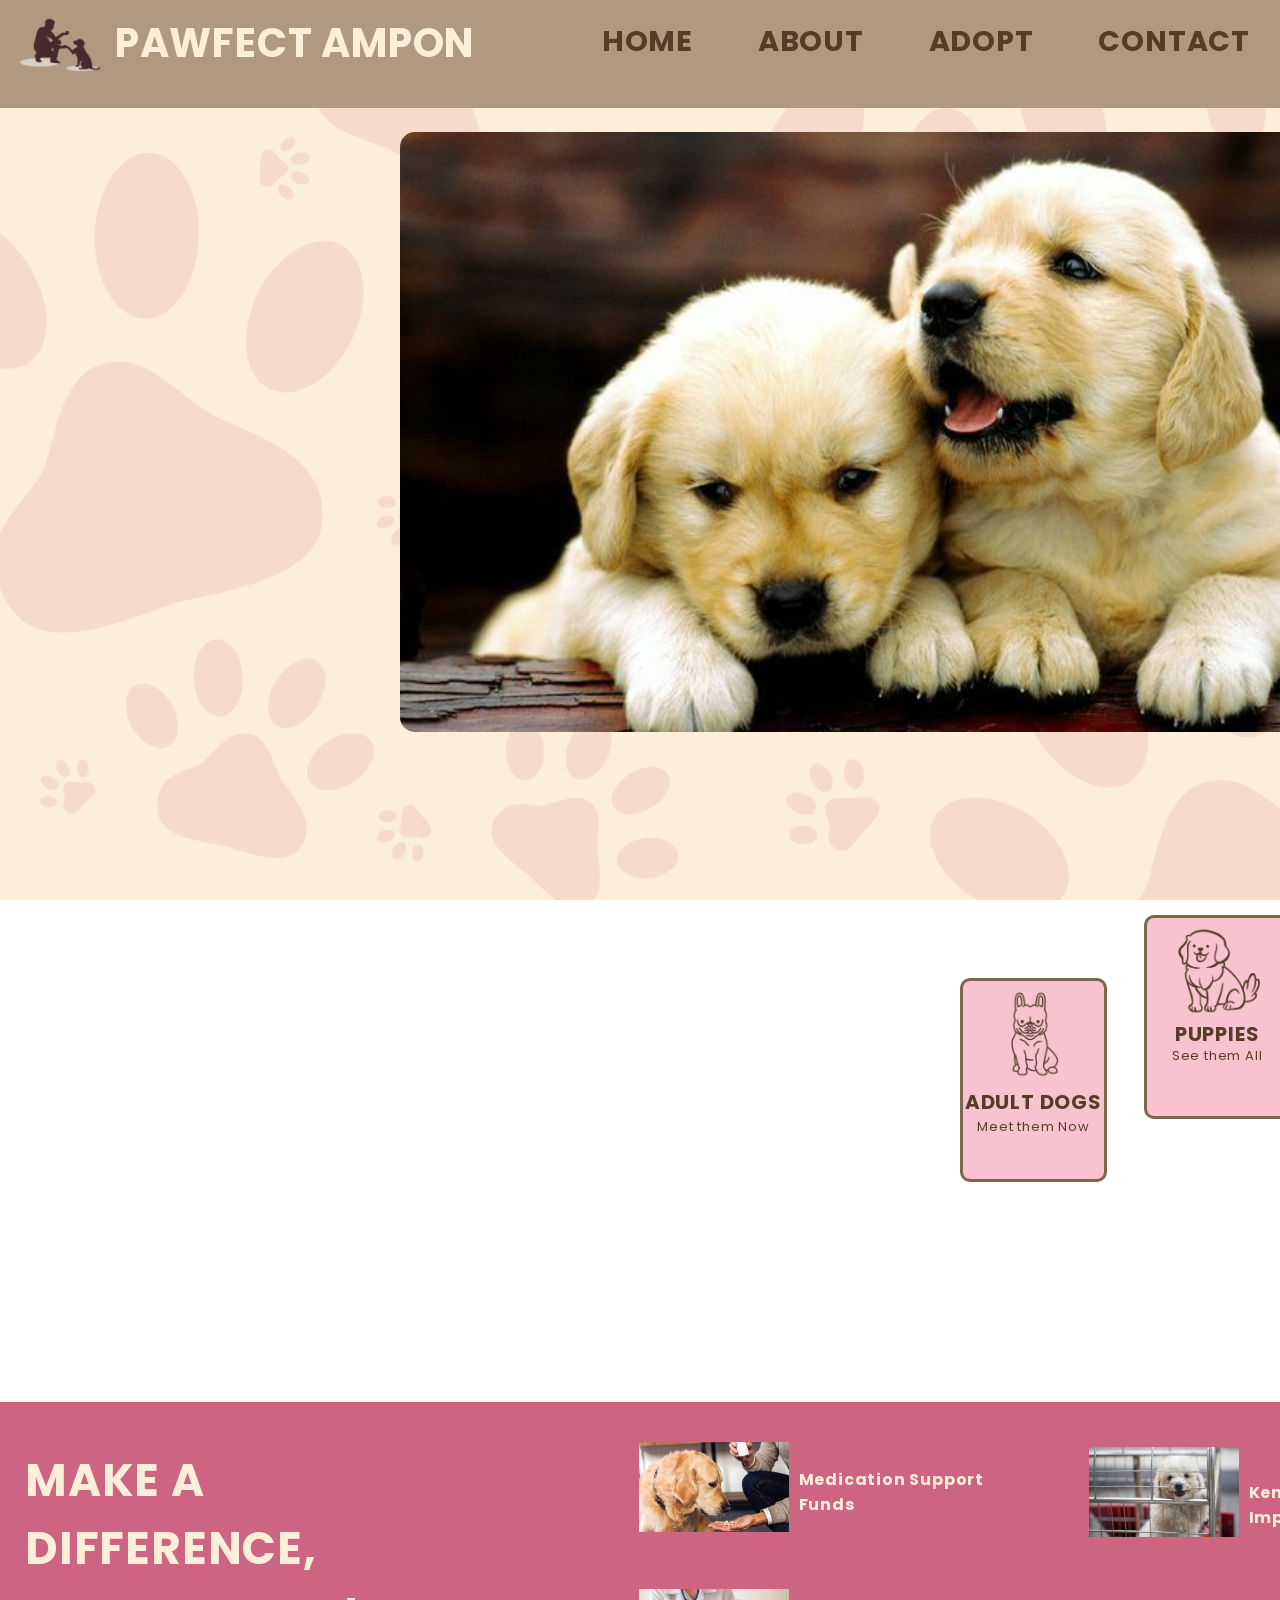
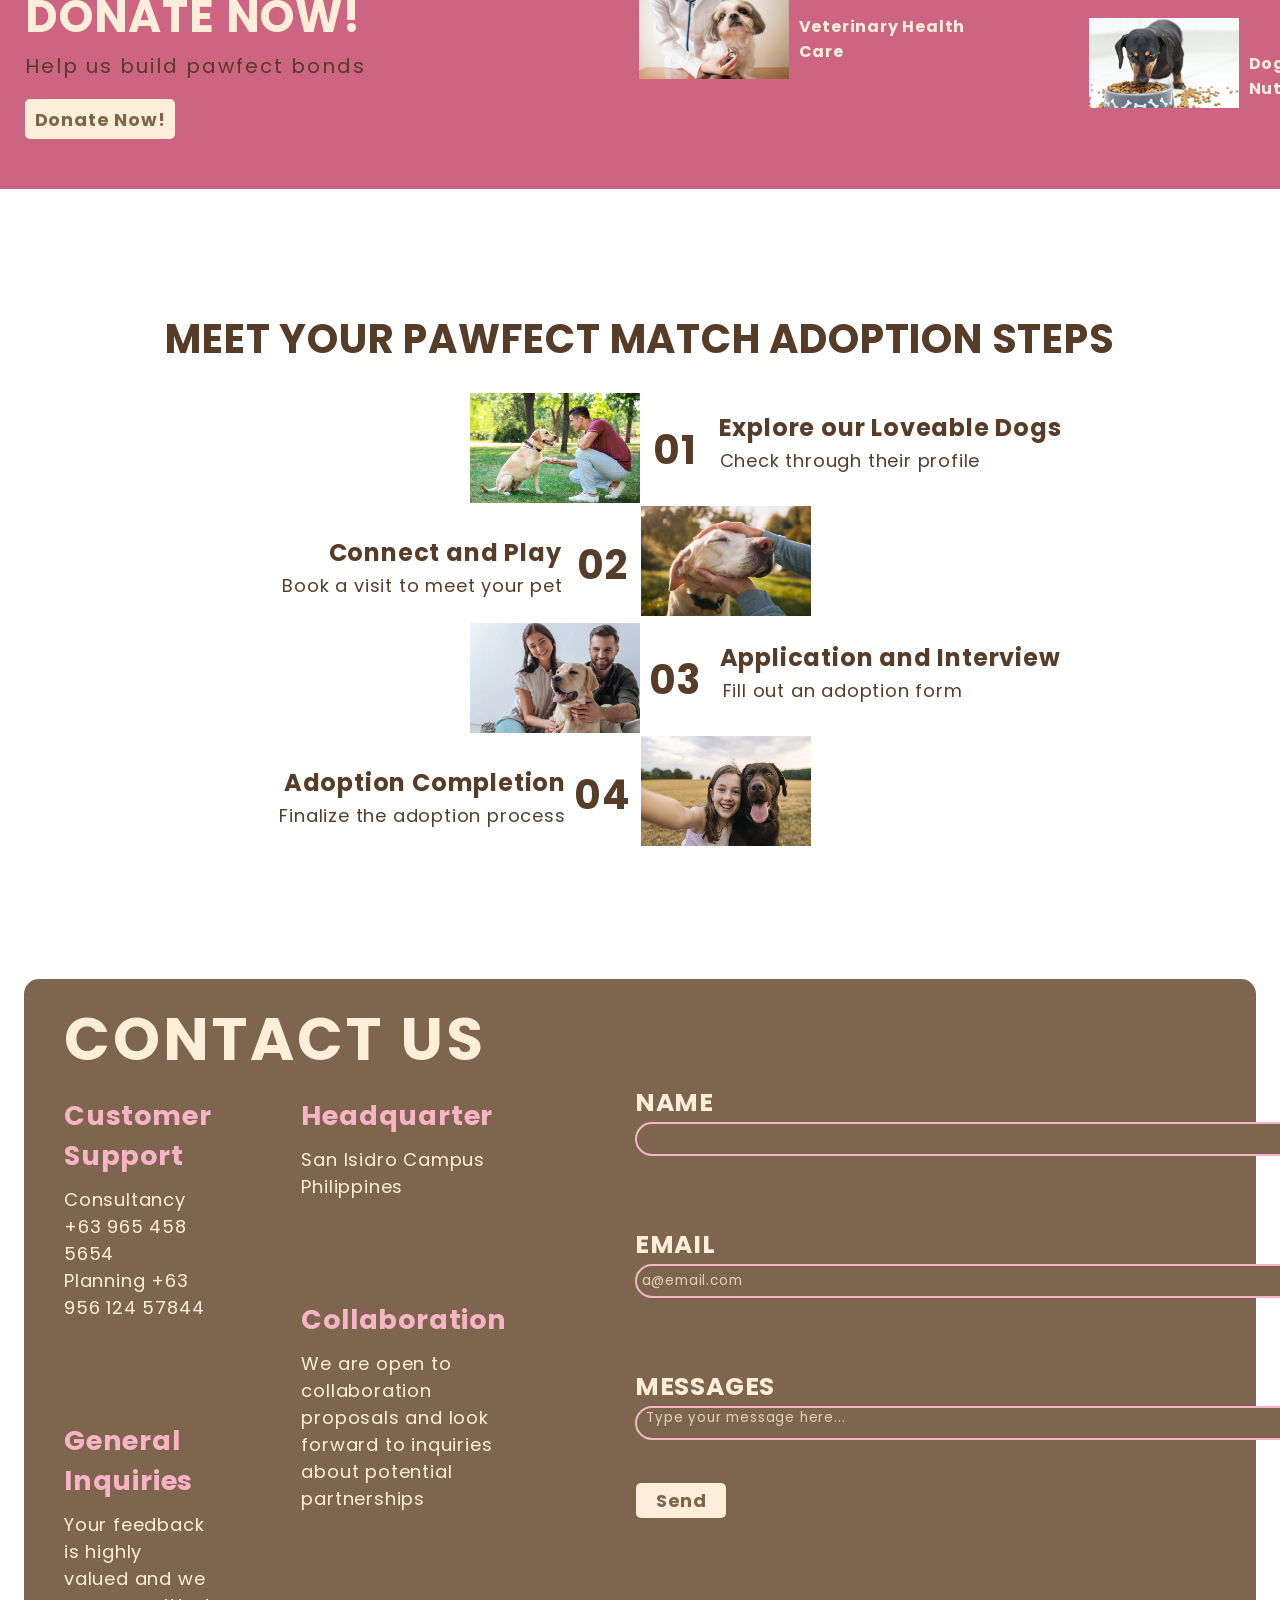
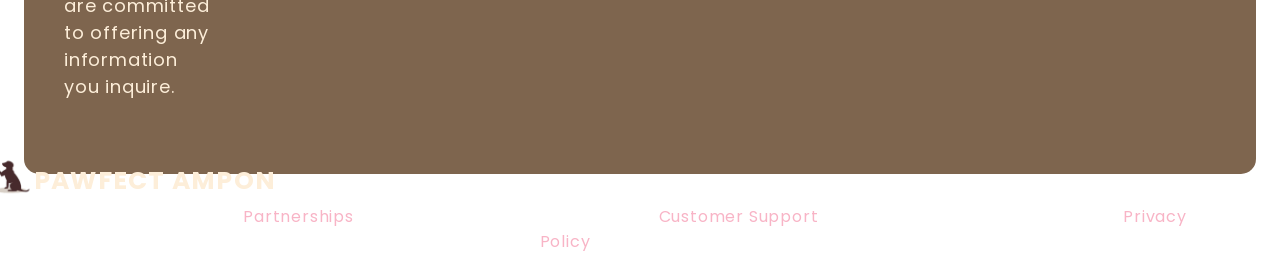
<file: index.html>
<!DOCTYPE html>
<html lang="en">
<head>
    <meta charset="UTF-8">
    <meta name="viewport" content="width=device-width, initial-scale=1.0, viewport-fit=cover">
    <meta name="description" content="Pawfect Ampon - Your ultimate destination to adopt adorable puppies and adult dogs. Discover your pawfect companion and create lasting memories today.">
    <meta name="keywords" content="pet adoption, puppies for adoption, adult dogs adoption, dog shelter, adopt a dog, animal rescue, dog adoption Philippines">
    <meta name="author" content="Pawfect Ampon Team">

    <title>Pawfect Ampon</title>
    <link rel="stylesheet" href="styles.css">
    <link rel="preconnect" href="https://fonts.googleapis.com">
    <link rel="preconnect" href="https://fonts.gstatic.com" crossorigin>
    <link href="https://fonts.googleapis.com/css2?family=Poppins:ital,wght@0,100;0,200;0,300;0,400;0,500;0,600;0,700;0,800;0,900;1,100;1,200;1,300;1,400;1,500;1,600;1,700;1,800;1,900&display=swap" rel="stylesheet">
</head>
    <body>
        <header id="header">
            <a href="#header">
                <img src="logo.png" width="110px" height="60px" alt="Error" alt="Website Logo">
                <h1>PAWFECT AMPON</h1>
              </a>
            <nav>
                <a href="#header" class="nhome">HOME</a>
                <a href="about.html" class="nabout">ABOUT</a>
                <a href="adopt.html" class="nadopt">ADOPT</a>
                <div class="dropdown-content" id="dropdownAdoptMenu">
                    <a href="adopt.html#header" class="a-adult">Adult Dogs</a>
                    <hr>
                    <a href="adopt.html#puppies" class="a-puppies">Puppies</a>
                </div>
                <a href="#contact" class="ncon">CONTACT</a>
            </nav>
        </header>
        <main>
            <section class="home" id="home">
                <img id="pup" src="2 pup.jpg" width="1050vw" height="600vh" alt="Error">
                <div class="discover">
                    <img src="bone-removebg-preview.png" width="110px" height="70px" alt="Error">
                    <p class="top"> Discover your <br> pawfect companion!</p>
                    <p class="mid">SAY HELLO <br> TO OUR ADORABLE <br> PAWFECT RESIDENTS!</p>
                    <button id="abut" onclick="document.getElementById('dropdownMenu').classList.toggle('show')">ADOPT NOW!</button>
                    <div class="dropdown-content" id="dropdownMenu">
                        <a href="adopt.html#header" class="a-adult">Adult Dogs</a>
                        <hr>
                        <a href="adopt.html#puppies" class="a-puppies">Puppies</a>
                    </div>
                </div>
                <div class="hoptions">
                    <a href="adopt.html#header">
                    <div class="option1">
                            <img src="2-removebg-preview.png" width="140px" height="90px" alt="Error">
                            <p class="title">ADULT DOGS</p>
                            <p class="desc">Meet them Now</p>
                        </a>
                        
                    </div>
                    <a href="adopt.html#puppies">
                        <div class="option2">
                            <img src="3-removebg-preview.png" width="140px" height="90px" alt="Error">
                            <p class="title">PUPPIES</p>
                            <p class="desc">See them All</p>
                        </div>
                    </a>
                </div>
                <div class="donations">
                    <div class="d-text">
                        <h1>MAKE A DIFFERENCE, <br> DONATE NOW!</h1>
                        <p>Help us build pawfect bonds</p>
                        <a href="donationForm.html">
                            <button>Donate Now!</button>
                        </a>
                    </div>
                    <div class="d-img">
                        <div class="med">
                            <img src="medicine.jpg" width="150vw" height="90vh" alt="Error">
                            <p>Medication Support <br> Funds</p>
                        </div>
                        <div class="vet">
                            <img src="vet.jpg" width="150vw" height="90vh" alt="Error">
                            <p>Veterinary Health <br> Care</p>
                        </div>
                        <div class="kennel">
                            <img src="kulongtalaga.jpg" width="150vw" height="90vh" alt="Error">
                            <p>Kennel Improvement</p>
                        </div>
                        <div class="dogfood">
                            <img src="dogfood.jpg" width="150vw" height="90vh" alt="Error">
                            <p>Dog Food Nutrition</p>
                        </div>
                        
                    </div>
                </div>
                <div class="steps">
                    <h1>MEET YOUR PAWFECT MATCH ADOPTION STEPS</h1>
                    <div class="step-1">
                        <img src="meet.jpg" width="170vw" height="110vh" alt="Error">
                        <h1>01</h1>
                        <h2>Explore our Loveable Dogs</h2>
                        <p>Check through their profile</p>
                    </div>
                    <div class="step-2">
                        <img src="care.jpg" width="170vw" height="110vh" alt="Error">
                        <h1>02</h1>
                        <h2>Connect and Play</h2>
                        <p>Book a visit to meet your pet</p>
                    </div>
                    <div class="step-3">
                        <img src="parent.jpg" width="170vw" height="110vh" alt="Error">
                        <h1>03</h1>
                        <h2>Application and Interview</h2>
                        <p>Fill out an adoption form</p>
                    </div>
                    <div class="step-4">
                        <img src="girl.jpg" width="170vw" height="110vh" alt="Error">
                        <h1>04</h1>
                        <h2>Adoption Completion</h2>
                        <p>Finalize the adoption process</p>
                    </div>
                </div>
                
            </section>
        </main>
        <section class="contacts">
            <h1>CONTACT US</h1>
            <div class="contact" id="contact">
                <div class="c-text">
                    <div class="column1">
                        <div class="c-support">
                            <h2>Customer Support</h2>
                            <p>Consultancy +63 965 458 5654
                                <br>
                                Planning +63 956 124 57844
                            </p>
                        </div>
                        <div class="g-inquiries">
                            <h2>General Inquiries</h2>
                            <p>Your feedback is highly valued and  we are committed to offering any information you inquire.</p>
                        </div>
                    </div>
                    <div class="column2">
                        <div class="hq">
                            <h2>Headquarter</h2>
                            <p>San Isidro Campus <br> Philippines</p>
                        </div>
                        <div class="collab">
                            <h2>Collaboration</h2>
                            <p>We are open to collaboration proposals and look forward to inquiries about potential partnerships</p>
                        </div>
                    </div>
                    
                </div>
                <div class="textbox">
                    <form id="forms">
                        <input type="hidden" name="access_key" value="YOUR_ACCESS_KEY_HERE" required>
                        <label for="name">NAME</label>
                        <br>
                        <input type="text" size="67" id="name" maxlength="50" required>
                        <br>
                        <label for="email">EMAIL</label>
                        <br>
                        <input type="email" size="67" placeholder=" a@email.com" id="email" required>
                        <br>
                        <label for="messages">MESSAGES</label>
                        <br>
                        <textarea cols="70" id="messages" placeholder="  Type your message here..." required></textarea>
                        <button onclick="submiT(event)">Send</button>
                    </form>
                </div>
            </div>
            <footer>
                <a href="#header">
                    <img src="logo.png" width="110px" height="60px" alt="Error" alt="Error">
                    <h1>PAWFECT AMPON</h1>
                </a>
                <hr>
                <span>Partnerships</span>
                <span>Customer Support</span>
                <span>Privacy Policy</span>
            </footer>
        </section>
        <script src="script.js" type="text/javascript"></script>
    </body>
</html>
</file>
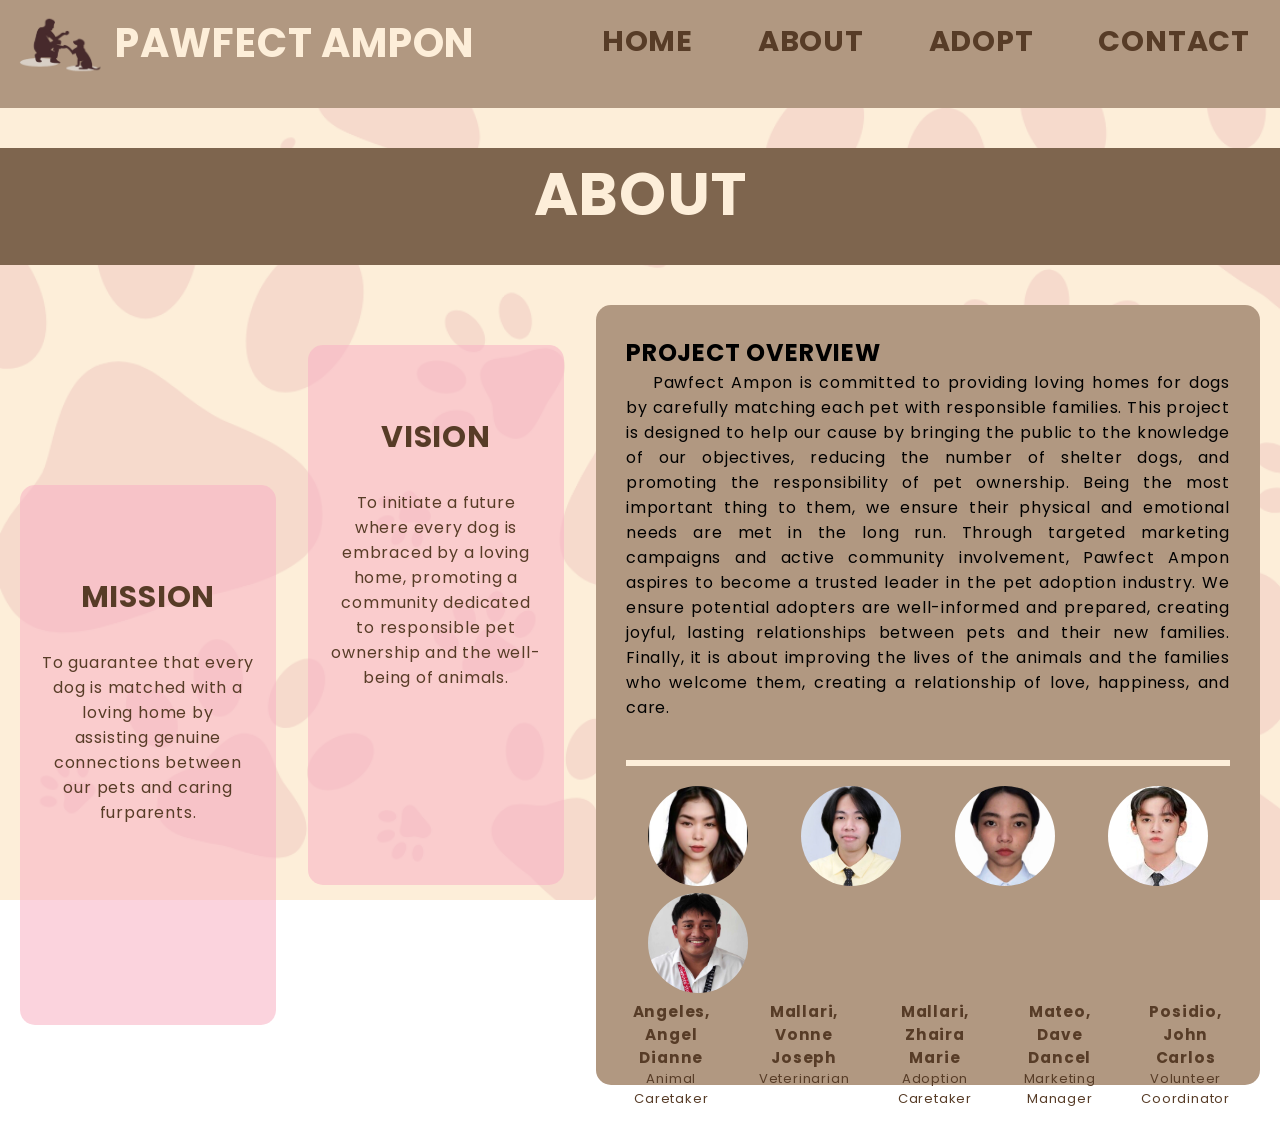
<file: about.html>
<!DOCTYPE html>
<html lang="en">
<head>
    <meta charset="UTF-8">
    <meta name="viewport" content="width=device-width, initial-scale=1.0">
    <title>Pawfect Ampon</title>
    <link rel="stylesheet" href="styles.css">
    <link rel="preconnect" href="https://fonts.googleapis.com">
    <link rel="preconnect" href="https://fonts.gstatic.com" crossorigin>
    <link href="https://fonts.googleapis.com/css2?family=Poppins:ital,wght@0,100;0,200;0,300;0,400;0,500;0,600;0,700;0,800;0,900;1,100;1,200;1,300;1,400;1,500;1,600;1,700;1,800;1,900&display=swap" rel="stylesheet">
</head>
    <body>
        <header id="header">
            <a href="home.html#header">
                <img src="logo.png" width="110px" height="60px" alt="Website Logo">
                <h1>PAWFECT AMPON</h1>
              </a>
            <nav>
                <a href="home.html" class="nhome">HOME</a>
                <a href="about.html" class="nabout">ABOUT</a>
                <a href="adopt.html" class="nadopt">ADOPT</a>
                <a href="home.html#contact" class="ncon">CONTACT</a>
            </nav>
        </header>
        <main>
            <div class="habout">
                <h1>ABOUT</h1>
            </div>
            <section class="acontent">
                <div class="vismis">
                    <div class="mission">
                        <h1>MISSION</h1>
                        <p>To guarantee that every <br> dog is matched with a <br> loving home by <br> assisting genuine <br> connections between <br> our pets and caring <br> furparents. </p>
                    </div>
                    <div class="vision">
                        <h1>VISION</h1>
                        <p>To initiate a future <br> where every dog is <br> embraced by a loving <br> home, promoting a <br> community dedicated <br> to responsible pet <br> ownership and the well-<br>being of animals.</p>
                    </div>
                   
                </div>
                <div class="proj">
                    <h1>PROJECT OVERVIEW</h1>
                    <p>&nbsp;&nbsp;&nbsp;&nbsp;Pawfect Ampon is committed to providing loving homes for dogs by carefully matching each pet with responsible families. This project is designed to help our cause by bringing the public to the knowledge of our objectives, reducing the number of shelter dogs, and promoting the responsibility of pet ownership. Being the most important thing to them, we ensure their physical and emotional needs are met in the long run. Through targeted marketing campaigns and active community involvement, Pawfect Ampon aspires to become a trusted leader in the pet adoption industry. We ensure potential adopters are well-informed and prepared, creating joyful, lasting relationships between pets and their new families. Finally, it is about improving the lives of the animals and the families who welcome them, creating a relationship of love, happiness, and care.</p>
                    <hr>
                    <div class="pictures">
                        <img src="ad.jpg" class="ad-p" width="100px" height="100px" alt="Error">
                        <img src="vj.jpg" class="vj-p" width="100px" height="100px" alt="Error">
                        <img src="zm.jpg" class="zm-p" width="100px" height="100px" alt="Error">
                        <img src="dd.jpg" class="dd-p" width="100px" height="100px" alt="Error">
                        <img src="jc.jpg" class="jc-p" width="100px" height="100px" alt="Error">
                    </div>
                    <div class="names">
                        <div class="ad">
                            <h3>Angeles, <br> Angel Dianne</h3>
                            <p>Animal <br> Caretaker</p>
                        </div>
                        <div class="vj">
                            <h3>Mallari, <br> Vonne Joseph</h3>
                            <p>Veterinarian</p>
                        </div>
                        <div class="zm">
                            <h3>Mallari, <br> Zhaira Marie</h3>
                            <p>Adoption <br> Caretaker</p>
                        </div>
                        <div class="dd">
                            <h3>Mateo, <br> Dave Dancel</h3>
                            <p>Marketing <br> Manager</p>
                        </div>
                        <div class="jc">
                            <h3>Posidio, <br> John Carlos</h3>
                            <p>Volunteer <br> Coordinator</p>
                        </div>
                    </div>
                </div>
            </section>
        </main>
    </body>
</html>
</file>
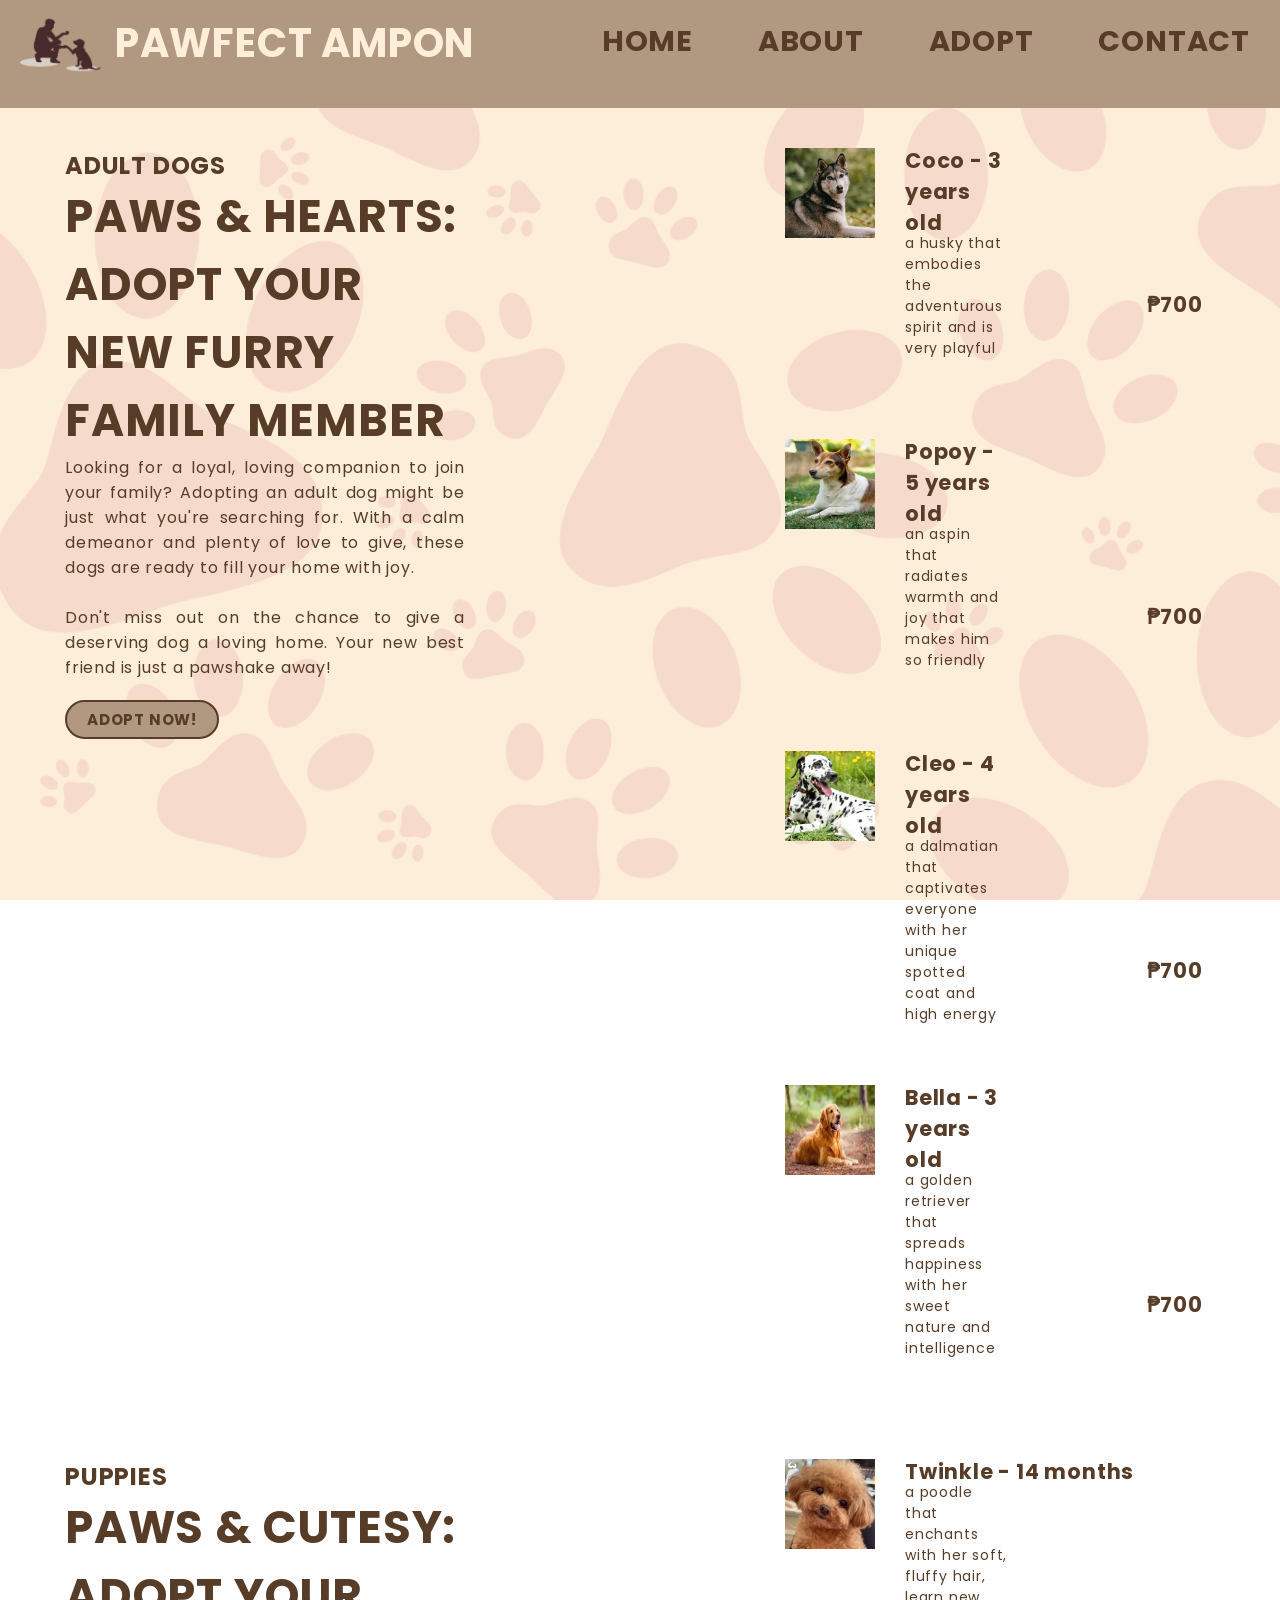
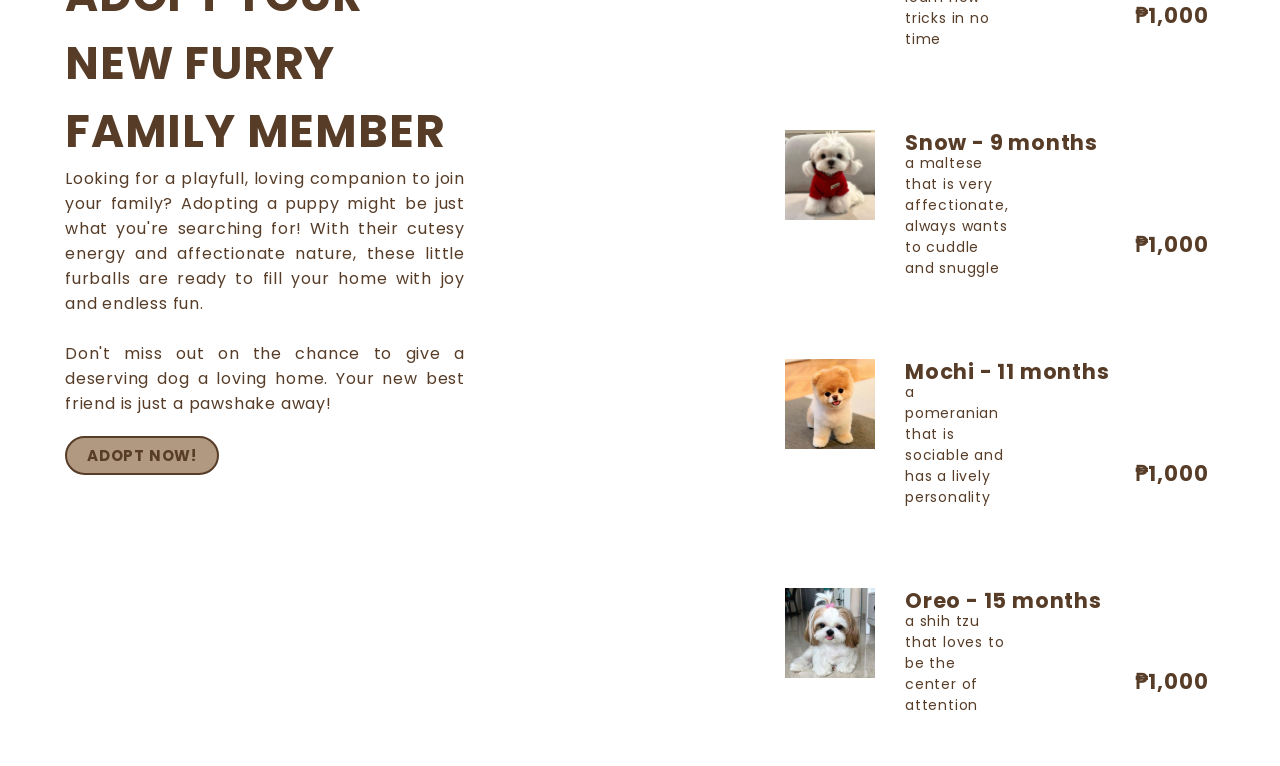
<file: adopt.html>
<!DOCTYPE html>
<html lang="en">
<head>
    <meta charset="UTF-8">
    <meta name="viewport" content="width=device-width, initial-scale=1.0">
    <title>Pawfect Ampon</title>
    <link rel="stylesheet" href="styles.css">
    <link rel="preconnect" href="https://fonts.googleapis.com">
    <link rel="preconnect" href="https://fonts.gstatic.com" crossorigin>
    <link href="https://fonts.googleapis.com/css2?family=Poppins:ital,wght@0,100;0,200;0,300;0,400;0,500;0,600;0,700;0,800;0,900;1,100;1,200;1,300;1,400;1,500;1,600;1,700;1,800;1,900&display=swap" rel="stylesheet">
</head>
    <body>
        <header id="header">
            <a href="home.html#header">
                <img src="logo.png" width="110px" height="60px" alt="Website Logo">
                <h1>PAWFECT AMPON</h1>
              </a>
            <nav>
                <a href="home.html" class="nhome">HOME</a>
                <a href="about.html" class="nabout">ABOUT</a>
                <a href="adopt.html" class="nadopt">ADOPT</a>
                <a href="home.html#contact" class="ncon">CONTACT</a>
            </nav>
        </header>
        <main>
            <section class="adult-section" id="adult">
                <div class="adult-left">
                    <h2>ADULT DOGS</h2>
                    <h1>PAWS & HEARTS: <BR> ADOPT YOUR <BR> NEW FURRY <BR> FAMILY MEMBER</h1>
                    <p>Looking for a loyal, loving companion to join your family? Adopting an adult dog might be just what you're searching for. With a calm demeanor and plenty of love to give, these dogs are ready to fill your home with joy.
                    <br><br>
                    Don't miss out on the chance to give a deserving dog a loving home. Your new best friend is just a pawshake away!</p>
                    <a href="adoptionForm.html">
                        <button>ADOPT NOW!</button>
                    </a>
                </div>
                
                <div class="adult-right">
                    <div class="coco">
                        <img src="husky.jpg" width="90px" height="90px" alt="Error">
                        <h2>Coco - 3 years old</h2>
                        <p>a husky that embodies the adventurous spirit and is very playful</p>
                        <h2 class="coco-p">₱700</h2>

                    </div>
                    <div class="popoy">
                        <img src="aspin.jpg" width="90px" height="90px" alt="Error">
                        <h2>Popoy - 5 years old</h2>
                        <p>an aspin that radiates warmth and joy that makes him so friendly</p>
                        <h2 class="popoy-p">₱700</h2>

                    </div>
                    <div class="cleo">
                        <img src="dalmatian.jpg" width="90px" height="90px" alt="Error">
                        <h2>Cleo - 4 years old</h2>
                        <p>a dalmatian that captivates everyone with her unique spotted coat and high energy</p>
                        <h2 class="cleo-p">₱700</h2>

                    </div>
                    <div class="bella">
                        <img src="gr.jpg" width="90px" height="90px" alt="Error">
                        <h2>Bella - 3 years old</h2>
                        <p>a golden retriever that spreads happiness with her sweet nature and intelligence </p>
                        <h2 class="bella-p">₱700</h2>

                    </div>

                    
                </div>
                <div class="prices">
                </div>
            </section>
            
            <section class="puppies-section" id="puppies">
                <div class="adult-left">
                    <h2>PUPPIES</h2>
                    <h1>PAWS & CUTESY: <BR> ADOPT YOUR <BR> NEW FURRY <BR> FAMILY MEMBER</h1>
                    <p>Looking for a playfull, loving companion to join your family? Adopting a puppy might be just what you're searching for! With their cutesy energy and affectionate nature, these little furballs are ready to fill your home with joy and endless fun.
                    <br><br>
                    Don't miss out on the chance to give a deserving dog a loving home. Your new best friend is just a pawshake away!</p>
                    <a href="adoptionForm.html">
                        <button>ADOPT NOW!</button>
                    </a>
                </div>
                
                <div class="adult-right">
                    <div class="twinkle">
                        <img src="poodle.jpg" width="90px" height="90px" alt="Error">
                        <h2>Twinkle - 14 months</h2>
                        <p>a poodle that enchants with her soft, fluffy hair, learn new tricks in no time</p>
                        <h2 class="twinkle-p">₱1,000</h2>

                    </div>
                    <div class="snow">
                        <img src="maltese.jpg" width="90px" height="90px" alt="Error">
                        <h2>Snow - 9 months</h2>
                        <p>a maltese that is very affectionate, always wants to cuddle and snuggle</p>
                        <h2 class="snow-p">₱1,000</h2>

                    </div>
                    <div class="mochi">
                        <img src="pome.jpg" width="90px" height="90px" alt="Error">
                        <h2>Mochi - 11 months</h2>
                        <p>a pomeranian that is sociable and has a lively personality</p>
                        <h2 class="mochi-p">₱1,000</h2>

                    </div>
                    <div class="oreo">
                        <img src="shi.jpg" width="90px" height="90px" alt="Error">
                        <h2>Oreo - 15 months</h2>
                        <p>a shih tzu that loves to be the center of attention </p>
                        <h2 class="oreo-p">₱1,000</h2>

                    </div>

                    
                </div>
            </section>
          
        </main>
    </body>
</html>
</file>
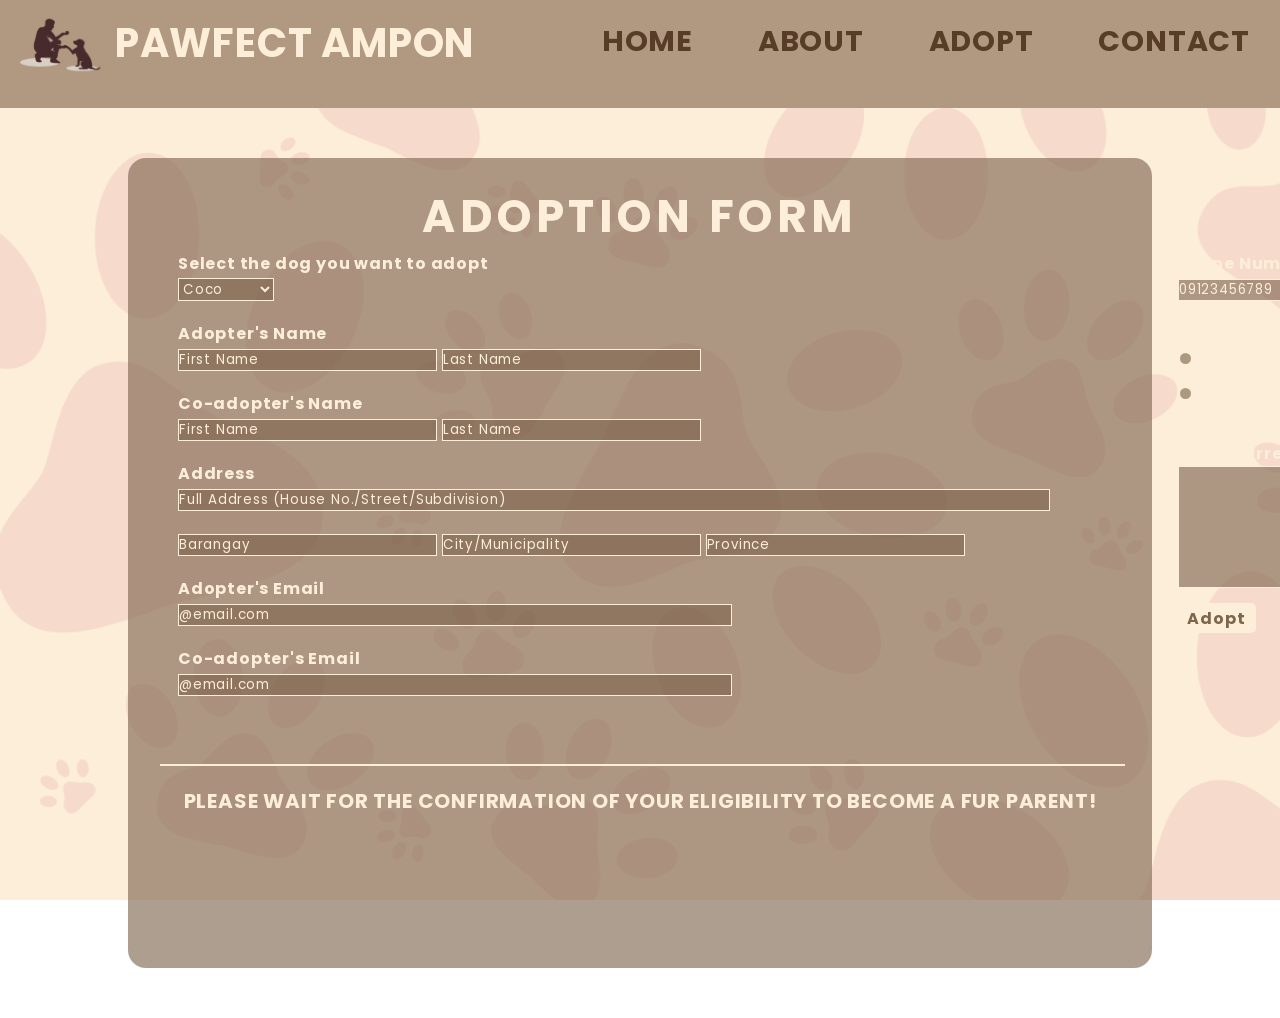
<file: adoptionForm.html>
<!DOCTYPE html>
<html lang="en">
<head>
    <meta charset="UTF-8">
    <meta name="viewport" content="width=device-width, initial-scale=1.0">
    <title>Pawfect Ampon</title>
    <link rel="stylesheet" href="styles.css">
    <link rel="preconnect" href="https://fonts.googleapis.com">
    <link rel="preconnect" href="https://fonts.gstatic.com" crossorigin>
    <link href="https://fonts.googleapis.com/css2?family=Poppins:ital,wght@0,100;0,200;0,300;0,400;0,500;0,600;0,700;0,800;0,900;1,100;1,200;1,300;1,400;1,500;1,600;1,700;1,800;1,900&display=swap" rel="stylesheet">
</head>
    <body>
        <header id="header">
            <a href="home.html#header">
                <img src="logo.png" width="110px" height="60px" alt="Error" alt="Website Logo">
                <h1>PAWFECT AMPON</h1>
              </a>
            <nav>
                <a href="home.html#header" class="nhome">HOME</a>
                <a href="about.html#header" class="nabout">ABOUT</a>
                <a href="adopt.html">ADOPT</a>
                <a href="home.html#contact"class="ncon">CONTACT</a>
            </nav>
        </header>
        <main class="aform-container">
            <h1>ADOPTION FORM</h1>
            <form id="forms">
                <div class="fleft">
                    <label for="choices">Select the dog you want to adopt</label><br>
                <select  id="choices" required>
                    <optgroup label="ADULT DOGS">
                        <option value="Coco">Coco</option>
                        <option value="Popoy">Popoy</option>
                        <option value="Cleo">Cleo</option>
                        <option value="Bella">Bella</option>
                    </optgroup>
                    <optgroup label="PUPPIES">
                            <option value="Twinkle">Twinkle</option>
                            <option value="Snow">Snow</option>
                            <option value="Mochi">Mochi</option>
                            <option value="Oreo">Oreo</option>
                    </optgroup>
                  </select>
                <br>
                <label for="aname">Adopter's Name</label> <br>
                  <input id="aname" type="text" placeholder="First Name" required>
                  <input type="text" placeholder="Last Name" required>
                  <br>
                <label for="coname">Co-adopter's Name</label> <br>
                  <input id="coname" type="text" placeholder="First Name">
                  <input type="text" placeholder="Last Name">

                  <br>
                  <label for="add">Address</label> <br>
                  <input id="add" type="text" placeholder="Full Address (House No./Street/Subdivision)" size="74" class="m-add" required>
                  <br>
                  <input type="text" placeholder="Barangay" required>
                  <input type="text" placeholder="City/Municipality" required>
                  <input type="text" placeholder="Province" required>
                  <br>

                <label for="addemail">Adopter's Email</label> <br>
                  <input id="addemail" type="email" placeholder="@email.com" size="46" required><br>
                <label for="coaddemail">Co-adopter's Email</label> <br>
                  <input id="coaddemail" type="email" placeholder="@email.com" size="46"><br>
                </div>
                
                <div class="fright">
                  <div class="phnum">
                    <label for="phone">Phone Number</label> <br>
                    <input id="phone" type="tel" placeholder="09123456789" maxlength="11" pattern="\d{11}" size="60" required><br>
                    <label>Do you currently have any pet/s?</label><br>
                  </div>
                 
                <div class="radio-group">
                  <input type="radio" id="yes" name="pchoices" class="minus" required>
                  <label for="yes" class="minus-label">Yes</label>
                </div>
                <div class="radio-group">
                  <input type="radio" id="no" name="pchoices" class="minus" required>
                  <label for="no" class="minus-label">No</label>
                </div><br>
                <label for="list"> If you currently have pet/s, please list them below</label>
                <textarea rows="6" cols="63"  id="list"></textarea>
                <button onclick="submiT(event)">Adopt</button>
                </div>
            </form>
            <hr>
            <p>PLEASE WAIT FOR THE CONFIRMATION OF YOUR ELIGIBILITY TO BECOME A FUR PARENT!</p>

        </main>
        <script src="script.js" type="text/javascript"></script>
    </body>
</html>
</file>
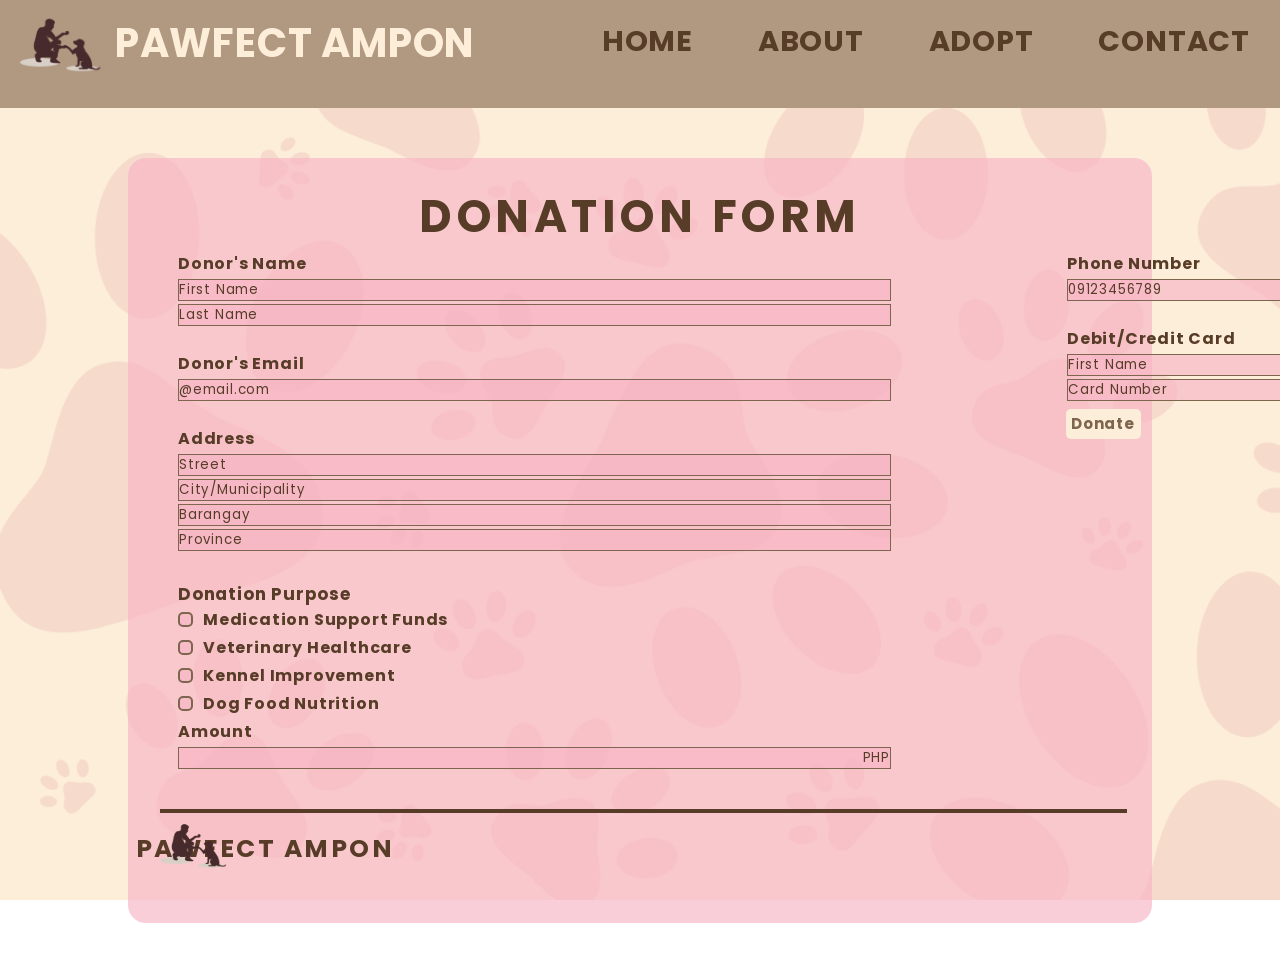
<file: donationForm.html>
<!DOCTYPE html>
<html lang="en">
<head>
    <meta charset="UTF-8">
    <meta name="viewport" content="width=device-width, initial-scale=1.0">
    <title>Pawfect Ampon</title>
    <link rel="stylesheet" href="styles.css">
    <link rel="preconnect" href="https://fonts.googleapis.com">
    <link rel="preconnect" href="https://fonts.gstatic.com" crossorigin>
    <link href="https://fonts.googleapis.com/css2?family=Poppins:ital,wght@0,100;0,200;0,300;0,400;0,500;0,600;0,700;0,800;0,900;1,100;1,200;1,300;1,400;1,500;1,600;1,700;1,800;1,900&display=swap" rel="stylesheet">
</head>
    <body>
        <header id="header">
            <a href="home.html#header">
                <img src="logo.png" width="110px" height="60px" alt="Error" alt="Website Logo">
                <h1>PAWFECT AMPON</h1>
              </a>
            <nav>
                <a href="home.html#header" class="nhome">HOME</a>
                <a href="about.html#header" class="nabout">ABOUT</a>
                <a href="adopt.html">ADOPT</a>
                <a href="home.html#contact"class="ncon">CONTACT</a>
            </nav>
        </header>
        <main class="dform-container">
            <h1>DONATION FORM</h1>
            <form id="forms">
                <div class="fleft">
                <label for="dname">Donor's Name</label> <br>
                  <input id="dname" type="text" placeholder="First Name" size="60" required>
                  <label for="dlast"></label> <br>
                  <input id="dlast" type="text" placeholder="Last Name" size="60" required><br><br>
              

                  <label for="demail">Donor's Email</label> <br>
                  <input id="demail" type="email" placeholder="@email.com" size="60" required><br><br>
                  
                  <label for="add">Address</label> <br>
                  <input type="text"  id="add" placeholder="Street" size="60"><br>
                  <input type="text" placeholder="City/Municipality" size="60">
                  <input type="text" placeholder="Barangay" size="60"><br>
                  <input type="text" placeholder="Province" size="60">
                  <br>
                  <p>Donation Purpose</p>
                  <div class="checkbox-group">
                    <input type="checkbox" id="medication" >
                    <label for="medication">Medication Support Funds</label>
                  </div>
                  <div class="checkbox-group">
                    <input type="checkbox" id="veterinary" >
                    <label for="veterinary">Veterinary Healthcare</label>
                  </div>
                  <div class="checkbox-group">
                    <input type="checkbox" id="kennel" >
                    <label for="kennel">Kennel Improvement</label>
                  </div>
                  <div class="checkbox-group">
                    <input type="checkbox" id="food" >
                    <label for="food">Dog Food Nutrition</label>
                  </div>
                  
                  <label for="damount">Amount</label> <br>
                  <input id="damount" type="text" placeholder="PHP" pattern="\d+" size="60" required>     
                </div>
                
                <div class="fright">
                <label for="phone">Phone Number</label> <br>
                <input id="phone" type="tel" placeholder="09123456789" maxlength="11" pattern="\d{11}" size="60" required><br><br>

                

                <label for="dcard">Debit/Credit Card</label> <br>
                  <input id="dcard" type="text" placeholder="First Name" size="27" required>
                  <input type="text" placeholder="Last Name" size="27" required><br>
                  <input type="text" placeholder="Card Number" pattern="\d+" size="60" required>
                  <br>
                <button onclick="submiT(event)">Donate</button>
                </div>
            </form>
            <hr>
            <a href="home.html#header">
                <img src="logo.png" width="90px" height="50px" alt="Error">
                <h1 class="foot">PAWFECT AMPON</h1>
            </a>
        </main>
        <script src="script.js" type="text/javascript"></script>
    </body>
</html>
</file>
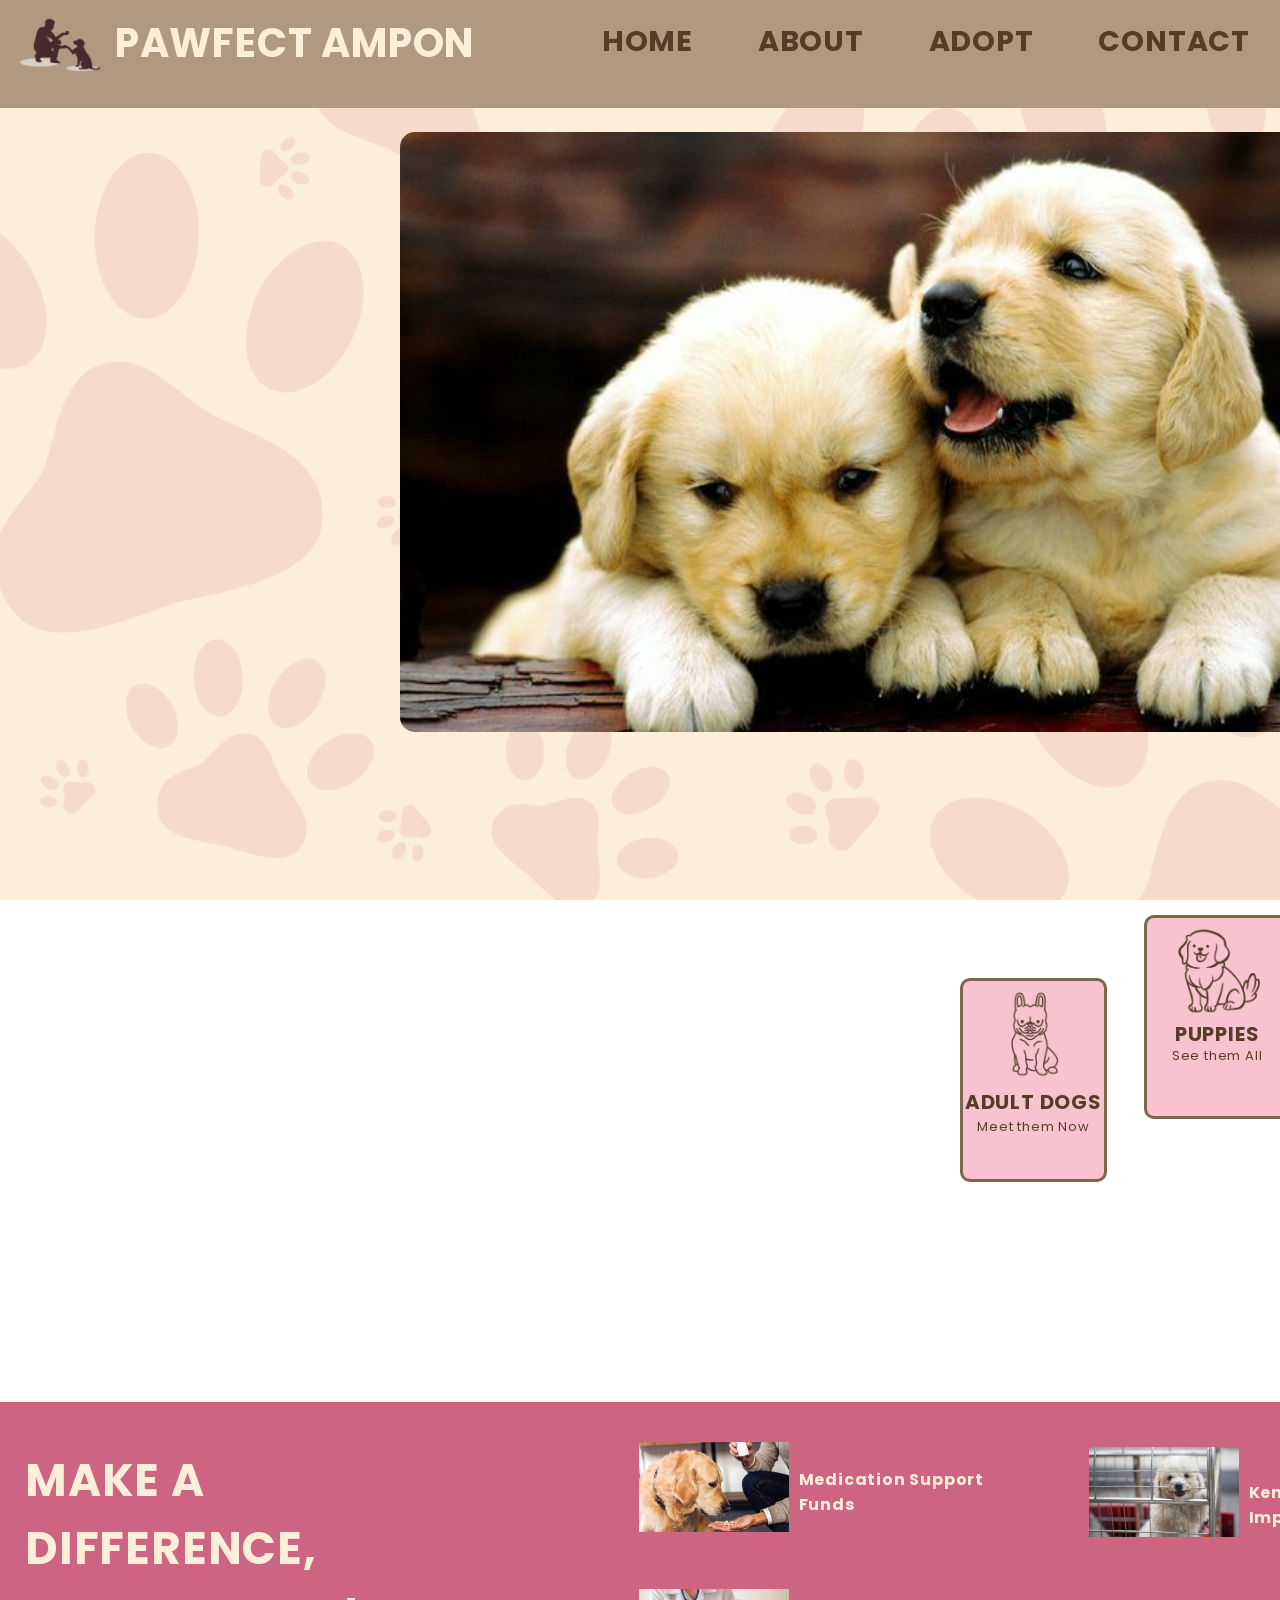
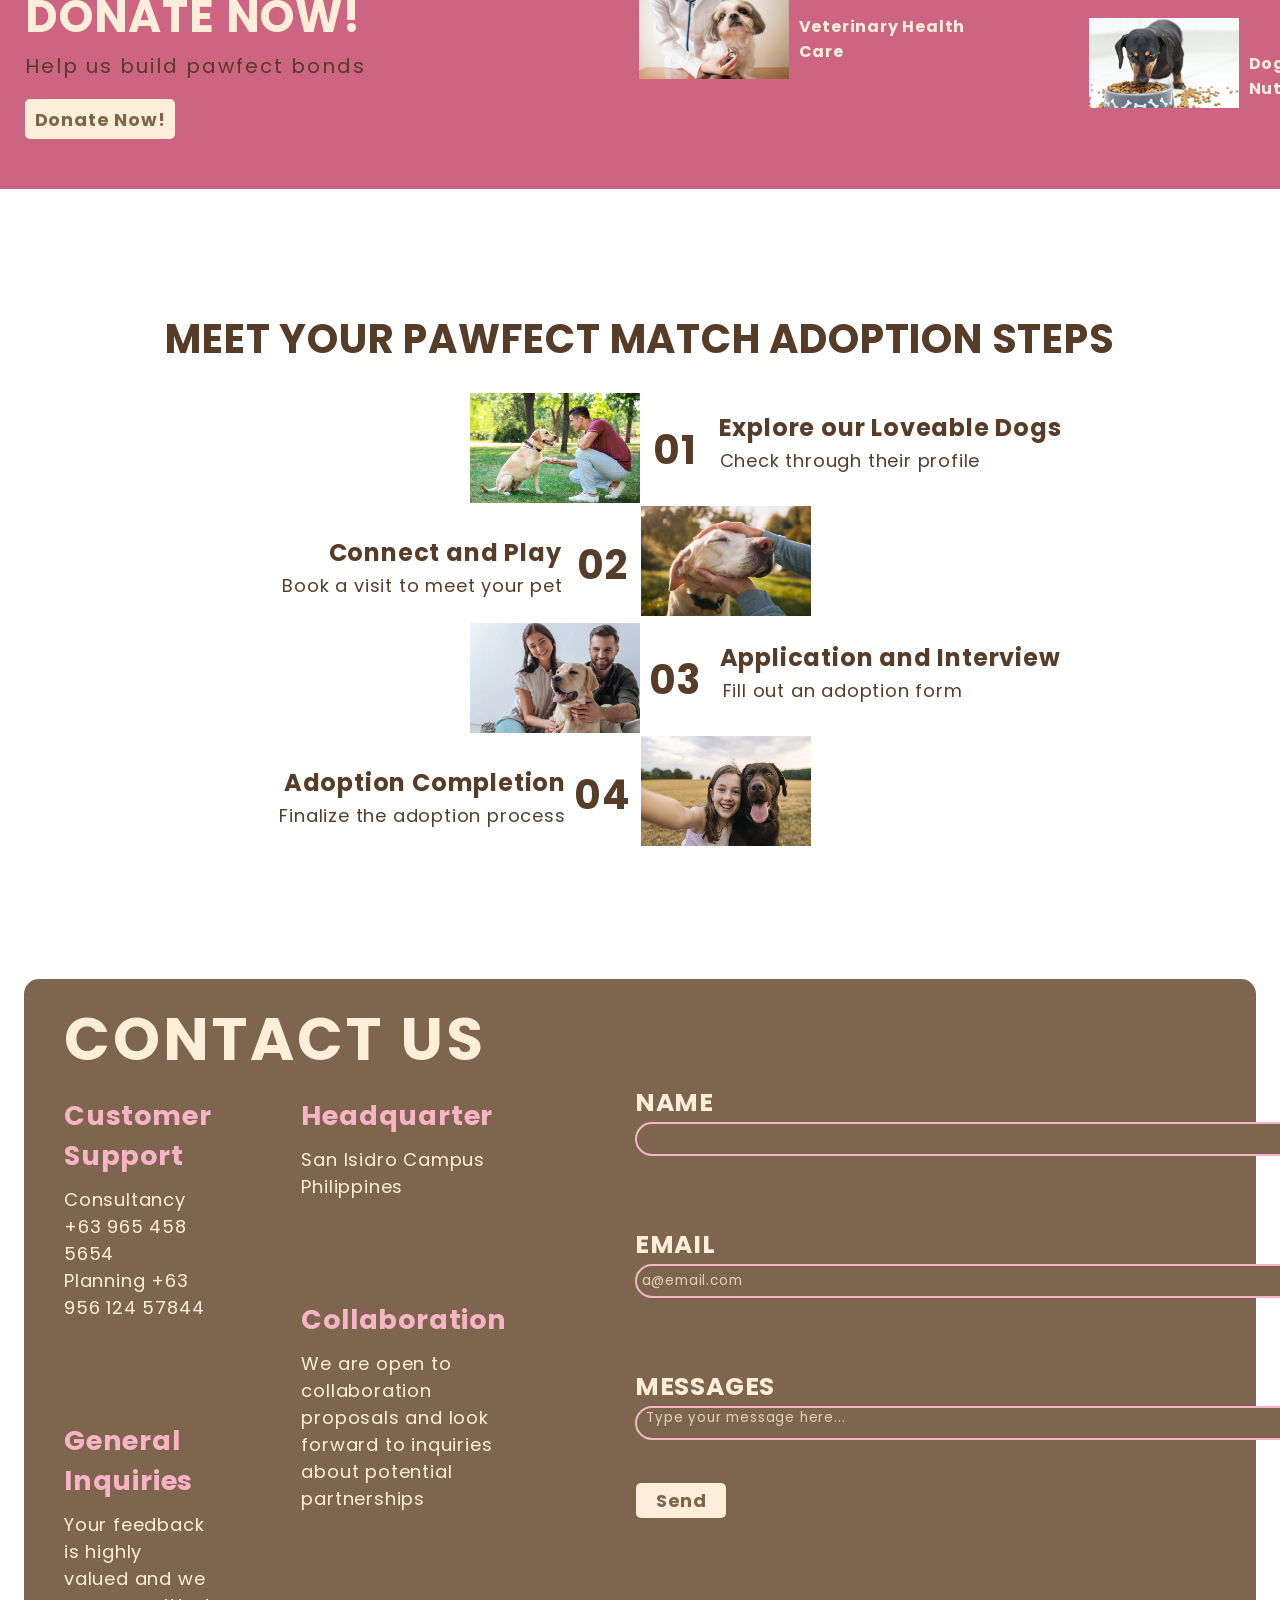
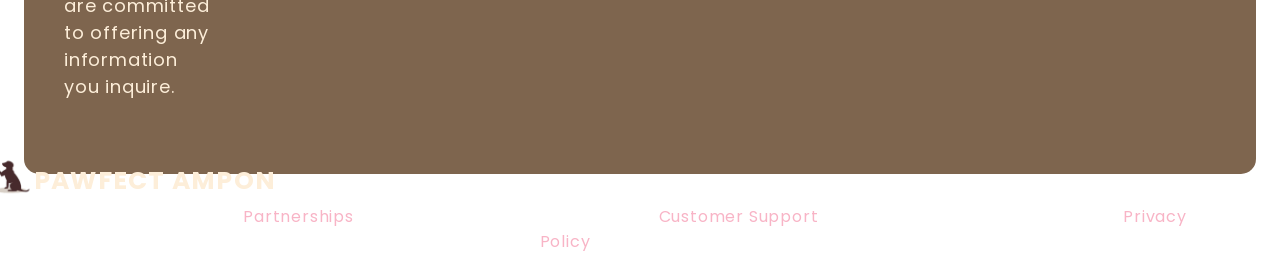
<file: home.html>
<!DOCTYPE html>
<html lang="en">
<head>
    <meta charset="UTF-8">
    <meta name="viewport" content="width=device-width, initial-scale=1.0, viewport-fit=cover">
    <meta name="description" content="Pawfect Ampon - Your ultimate destination to adopt adorable puppies and adult dogs. Discover your pawfect companion and create lasting memories today.">
    <meta name="keywords" content="pet adoption, puppies for adoption, adult dogs adoption, dog shelter, adopt a dog, animal rescue, dog adoption Philippines">
    <meta name="author" content="Pawfect Ampon Team">

    <title>Pawfect Ampon</title>
    <link rel="stylesheet" href="styles.css">
    <link rel="preconnect" href="https://fonts.googleapis.com">
    <link rel="preconnect" href="https://fonts.gstatic.com" crossorigin>
    <link href="https://fonts.googleapis.com/css2?family=Poppins:ital,wght@0,100;0,200;0,300;0,400;0,500;0,600;0,700;0,800;0,900;1,100;1,200;1,300;1,400;1,500;1,600;1,700;1,800;1,900&display=swap" rel="stylesheet">
</head>
    <body>
        <header id="header">
            <a href="#header">
                <img src="logo.png" width="110px" height="60px" alt="Error" alt="Website Logo">
                <h1>PAWFECT AMPON</h1>
              </a>
            <nav>
                <a href="#header" class="nhome">HOME</a>
                <a href="about.html" class="nabout">ABOUT</a>
                <a href="adopt.html" class="nadopt">ADOPT</a>
                <div class="dropdown-content" id="dropdownAdoptMenu">
                    <a href="adopt.html#header" class="a-adult">Adult Dogs</a>
                    <hr>
                    <a href="adopt.html#puppies" class="a-puppies">Puppies</a>
                </div>
                <a href="#contact" class="ncon">CONTACT</a>
            </nav>
        </header>
        <main>
            <section class="home" id="home">
                <img id="pup" src="2 pup.jpg" width="1050vw" height="600vh" alt="Error">
                <div class="discover">
                    <img src="bone-removebg-preview.png" width="110px" height="70px" alt="Error">
                    <p class="top"> Discover your <br> pawfect companion!</p>
                    <p class="mid">SAY HELLO <br> TO OUR ADORABLE <br> PAWFECT RESIDENTS!</p>
                    <button id="abut" onclick="document.getElementById('dropdownMenu').classList.toggle('show')">ADOPT NOW!</button>
                    <div class="dropdown-content" id="dropdownMenu">
                        <a href="adopt.html#header" class="a-adult">Adult Dogs</a>
                        <hr>
                        <a href="adopt.html#puppies" class="a-puppies">Puppies</a>
                    </div>
                </div>
                <div class="hoptions">
                    <a href="adopt.html#header">
                    <div class="option1">
                            <img src="2-removebg-preview.png" width="140px" height="90px" alt="Error">
                            <p class="title">ADULT DOGS</p>
                            <p class="desc">Meet them Now</p>
                        </a>
                        
                    </div>
                    <a href="adopt.html#puppies">
                        <div class="option2">
                            <img src="3-removebg-preview.png" width="140px" height="90px" alt="Error">
                            <p class="title">PUPPIES</p>
                            <p class="desc">See them All</p>
                        </div>
                    </a>
                </div>
                <div class="donations">
                    <div class="d-text">
                        <h1>MAKE A DIFFERENCE, <br> DONATE NOW!</h1>
                        <p>Help us build pawfect bonds</p>
                        <a href="donationForm.html">
                            <button>Donate Now!</button>
                        </a>
                    </div>
                    <div class="d-img">
                        <div class="med">
                            <img src="medicine.jpg" width="150vw" height="90vh" alt="Error">
                            <p>Medication Support <br> Funds</p>
                        </div>
                        <div class="vet">
                            <img src="vet.jpg" width="150vw" height="90vh" alt="Error">
                            <p>Veterinary Health <br> Care</p>
                        </div>
                        <div class="kennel">
                            <img src="kulongtalaga.jpg" width="150vw" height="90vh" alt="Error">
                            <p>Kennel Improvement</p>
                        </div>
                        <div class="dogfood">
                            <img src="dogfood.jpg" width="150vw" height="90vh" alt="Error">
                            <p>Dog Food Nutrition</p>
                        </div>
                        
                    </div>
                </div>
                <div class="steps">
                    <h1>MEET YOUR PAWFECT MATCH ADOPTION STEPS</h1>
                    <div class="step-1">
                        <img src="meet.jpg" width="170vw" height="110vh" alt="Error">
                        <h1>01</h1>
                        <h2>Explore our Loveable Dogs</h2>
                        <p>Check through their profile</p>
                    </div>
                    <div class="step-2">
                        <img src="care.jpg" width="170vw" height="110vh" alt="Error">
                        <h1>02</h1>
                        <h2>Connect and Play</h2>
                        <p>Book a visit to meet your pet</p>
                    </div>
                    <div class="step-3">
                        <img src="parent.jpg" width="170vw" height="110vh" alt="Error">
                        <h1>03</h1>
                        <h2>Application and Interview</h2>
                        <p>Fill out an adoption form</p>
                    </div>
                    <div class="step-4">
                        <img src="girl.jpg" width="170vw" height="110vh" alt="Error">
                        <h1>04</h1>
                        <h2>Adoption Completion</h2>
                        <p>Finalize the adoption process</p>
                    </div>
                </div>
                
            </section>
        </main>
        <section class="contacts">
            <h1>CONTACT US</h1>
            <div class="contact" id="contact">
                <div class="c-text">
                    <div class="column1">
                        <div class="c-support">
                            <h2>Customer Support</h2>
                            <p>Consultancy +63 965 458 5654
                                <br>
                                Planning +63 956 124 57844
                            </p>
                        </div>
                        <div class="g-inquiries">
                            <h2>General Inquiries</h2>
                            <p>Your feedback is highly valued and  we are committed to offering any information you inquire.</p>
                        </div>
                    </div>
                    <div class="column2">
                        <div class="hq">
                            <h2>Headquarter</h2>
                            <p>San Isidro Campus <br> Philippines</p>
                        </div>
                        <div class="collab">
                            <h2>Collaboration</h2>
                            <p>We are open to collaboration proposals and look forward to inquiries about potential partnerships</p>
                        </div>
                    </div>
                    
                </div>
                <div class="textbox">
                    <form id="forms">
                        <input type="hidden" name="access_key" value="YOUR_ACCESS_KEY_HERE" required>
                        <label for="name">NAME</label>
                        <br>
                        <input type="text" size="67" id="name" maxlength="50" required>
                        <br>
                        <label for="email">EMAIL</label>
                        <br>
                        <input type="email" size="67" placeholder=" a@email.com" id="email" required>
                        <br>
                        <label for="messages">MESSAGES</label>
                        <br>
                        <textarea cols="70" id="messages" placeholder="  Type your message here..." required></textarea>
                        <button onclick="submiT(event)">Send</button>
                    </form>
                </div>
            </div>
            <footer>
                <a href="#header">
                    <img src="logo.png" width="110px" height="60px" alt="Error" alt="Error">
                    <h1>PAWFECT AMPON</h1>
                </a>
                <hr>
                <span>Partnerships</span>
                <span>Customer Support</span>
                <span>Privacy Policy</span>
            </footer>
        </section>
        <script src="script.js" type="text/javascript"></script>
    </body>
</html>
</file>
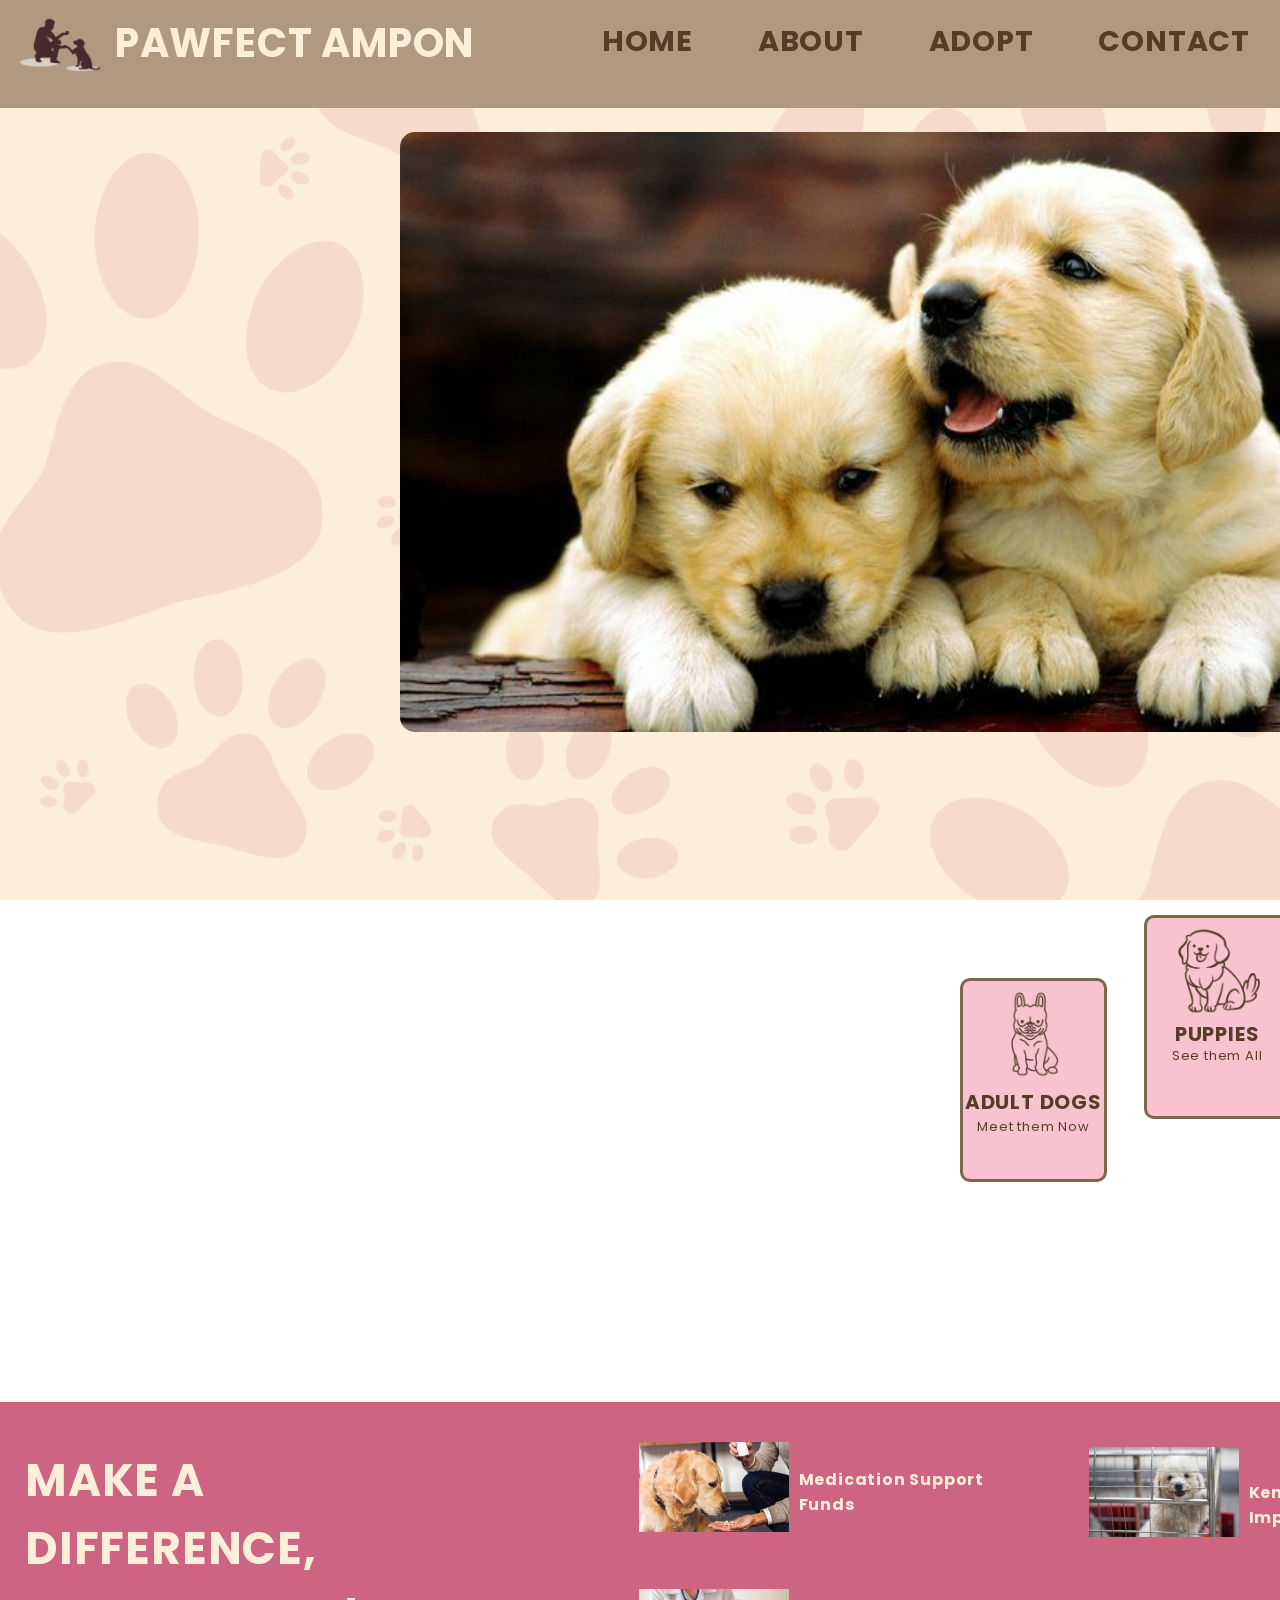
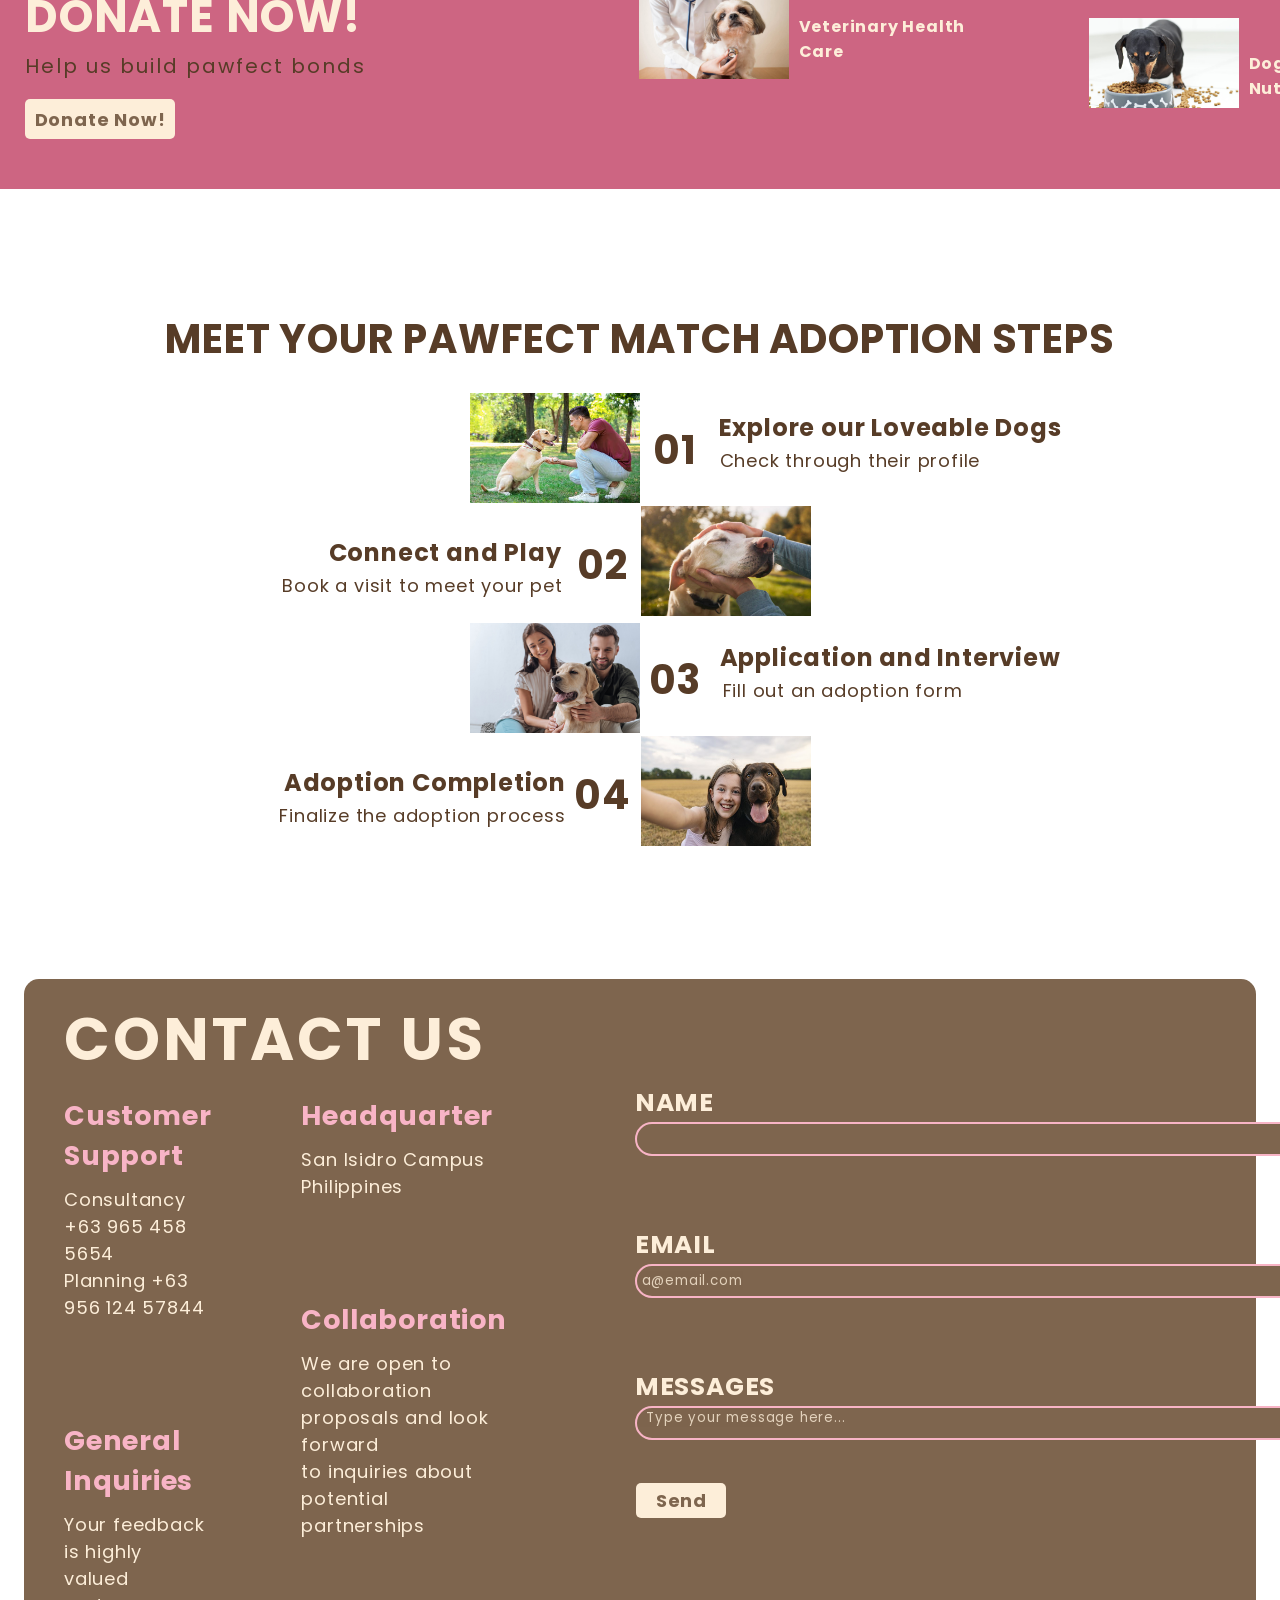
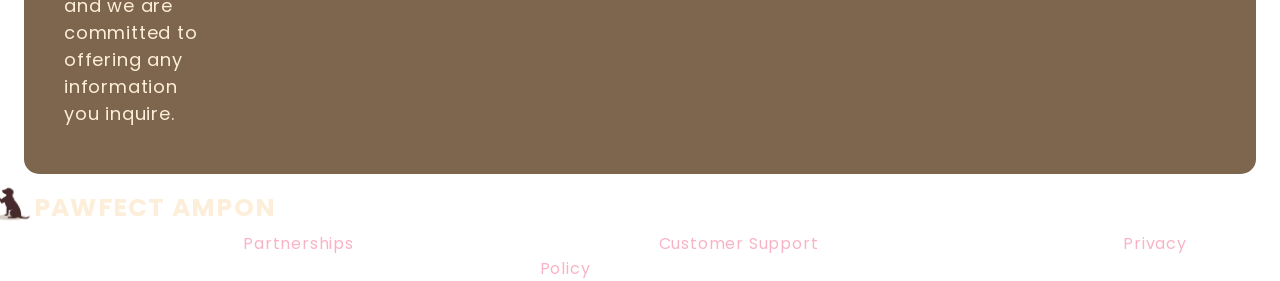
<file: pawfectpractice.html>
<!DOCTYPE html>
<html lang="en">
<head>
    <meta charset="UTF-8">
    <meta name="viewport" content="width=device-width, initial-scale=1.0">
    <title>Pawfect Ampon</title>
    <link rel="stylesheet" href="styles.css">
    <link rel="preconnect" href="https://fonts.googleapis.com">
    <link rel="preconnect" href="https://fonts.gstatic.com" crossorigin>
    <link href="https://fonts.googleapis.com/css2?family=Poppins:ital,wght@0,100;0,200;0,300;0,400;0,500;0,600;0,700;0,800;0,900;1,100;1,200;1,300;1,400;1,500;1,600;1,700;1,800;1,900&display=swap" rel="stylesheet">

    <style>
        @media screen and (max-width: 720px) and (min-width: 720px) and (orientation: portrait) {
    header {
        height: 28vh;

        h1 {
            font-size: 2rem;
        }
        nav {
            float: none;
            text-align: center;
        }
    }
    
}
    </style>

</head>
    <body>
        <header id="header">
            <a href="#header">
                <img src="logo.png" width="110px" height="60px" alt="Error" alt="Website Logo">
                <h1>PAWFECT AMPON</h1>
              </a>
            <nav>
                <a href="#header" class="nhome">HOME</a>
                <a href="about.html" class="nabout">ABOUT</a>
                <a href="adopt.html" class="nadopt">ADOPT</a>
                <div class="dropdown-content" id="dropdownAdoptMenu">
                    <a href="adopt.html#header" class="a-adult">Adult Dogs</a>
                    <hr>
                    <a href="adopt.html#puppies" class="a-puppies">Puppies</a>
                </div>
                <a href="#contact" class="ncon">CONTACT</a>
            </nav>
        </header>
        <main>
            <section class="home" id="home">
                <img src="2 pup.jpg" width="1050vw" height="600vh" alt="Error">
                <div class="discover">
                    <img src="bone-removebg-preview.png" width="110px" height="70px" alt="Error">
                    <p class="top"> Discover your <br> pawfect companion!</p>
                    <p class="mid">SAY HELLO <br> TO OUR ADORABLE <br> PAWFECT RESIDENTS!</p>
                    <button onclick="document.getElementById('dropdownMenu').classList.toggle('show')">ADOPT NOW!</button>
                    <div class="dropdown-content" id="dropdownMenu">
                        <a href="adopt.html#header" class="a-adult">Adult Dogs</a>
                        <hr>
                        <a href="adopt.html#puppies" class="a-puppies">Puppies</a>
                    </div>
                </div>
                <div class="hoptions">
                    <a href="adopt.html#header">
                    <div class="option1">
                            <img src="2-removebg-preview.png" width="140px" height="90px" alt="Error">
                            <p class="title">ADULT DOGS</p>
                            <p class="desc">Meet them Now</p>
                        </a>
                        
                    </div>
                    <a href="adopt.html#puppies">
                        <div class="option2">
                            <img src="3-removebg-preview.png" width="140px" height="90px" alt="Error">
                            <p class="title">PUPPIES</p>
                            <p class="desc">See them All</p>
                        </div>
                    </a>
                </div>
                <div class="donations">
                    <div class="d-text">
                        <h1>MAKE A DIFFERENCE, <br> DONATE NOW!</h1>
                        <p>Help us build pawfect bonds</p>
                        <a href="donationForm.html">
                            <button>Donate Now!</button>
                        </a>
                    </div>
                    <div class="d-img">
                        <div class="med">
                            <img src="medicine.jpg" width="150vw" height="90vh" alt="Error">
                            <p>Medication Support <br> Funds</p>
                        </div>
                        <div class="vet">
                            <img src="vet.jpg" width="150vw" height="90vh" alt="Error">
                            <p>Veterinary Health <br> Care</p>
                        </div>
                        <div class="kennel">
                            <img src="kulongtalaga.jpg" width="150vw" height="90vh" alt="Error">
                            <p>Kennel Improvement</p>
                        </div>
                        <div class="dogfood">
                            <img src="dogfood.jpg" width="150vw" height="90vh" alt="Error">
                            <p>Dog Food Nutrition</p>
                        </div>
                        
                    </div>
                </div>
                <div class="steps">
                    <h1>MEET YOUR PAWFECT MATCH ADOPTION STEPS</h1>
                    <div class="step-1">
                        <img src="meet.jpg" width="170vw" height="110vh" alt="Error">
                        <h1>01</h1>
                        <h2>Explore our Loveable Dogs</h2>
                        <p>Check through their profile</p>
                    </div>
                    <div class="step-2">
                        <img src="care.jpg" width="170vw" height="110vh" alt="Error">
                        <h1>02</h1>
                        <h2>Connect and Play</h2>
                        <p>Book a visit to meet your pet</p>
                    </div>
                    <div class="step-3">
                        <img src="parent.jpg" width="170vw" height="110vh" alt="Error">
                        <h1>03</h1>
                        <h2>Application and Interview</h2>
                        <p>Fill out an adoption form</p>
                    </div>
                    <div class="step-4">
                        <img src="girl.jpg" width="170vw" height="110vh" alt="Error">
                        <h1>04</h1>
                        <h2>Adoption Completion</h2>
                        <p>Finalize the adoption process</p>
                    </div>
                </div>
                
            </section>
        </main>
        <section class="contacts">
            <h1>CONTACT US</h1>
            <div class="contact" id="contact">
                <div class="c-text">
                    <div class="column1">
                        <div class="c-support">
                            <h2>Customer Support</h2>
                            <p>Consultancy +63 965 458 5654
                                <br>
                                Planning +63 956 124 57844
                            </p>
                        </div>
                        <div class="g-inquiries">
                            <h2>General Inquiries</h2>
                            <p>Your feedback is highly valued <br> and  we are committed to <br> offering any information <br> you inquire.</p>
                        </div>
                    </div>
                    <div class="column2">
                        <div class="hq">
                            <h2>Headquarter</h2>
                            <p>San Isidro Campus <br> Philippines</p>
                        </div>
                        <div class="collab">
                            <h2>Collaboration</h2>
                            <p>We are open to collaboration <br> proposals and look forward <br> to inquiries about potential <br> partnerships</p>
                        </div>
                    </div>
                    
                </div>
                <div class="textbox">
                    <form id="forms">
                        <input type="hidden" name="access_key" value="YOUR_ACCESS_KEY_HERE" required>
                        <label for="name">NAME</label>
                        <br>
                        <input type="text" size="67" id="name" maxlength="50" required>
                        <br>
                        <label for="email">EMAIL</label>
                        <br>
                        <input type="email" size="67" placeholder=" a@email.com" id="email" required>
                        <br>
                        <label for="messages">MESSAGES</label>
                        <br>
                        <textarea cols="70" id="messages" placeholder="  Type your message here..." required></textarea>
                        <button onclick="submiT(event)">Send</button>
                    </form>
                </div>
            </div>
            <footer>
                <a href="#header">
                    <img src="logo.png" width="110px" height="60px" alt="Error" alt="Error">
                    <h1>PAWFECT AMPON</h1>
                </a>
                <hr>
                <span>Partnerships</span>
                <span>Customer Support</span>
                <span>Privacy Policy</span>
            </footer>
        </section>
        <script src="script.js" type="text/javascript"></script>
    </body>
</html>
</file>
<file: styles.css>
*{
    margin: 0;
    padding: 0;
    font-family: 'Poppins', sans-serif;
    letter-spacing: .05rem;
}
body{
    background-image: url('bg.png');
    background-repeat: no-repeat;
    background-size: cover;
    background-attachment: fixed;
}
header {
    background-color: #B19881;
    width: 100%;
    height: 12vh;
    img{
        position: relative;
        margin-top: 15px;
    }
    img:hover{
        cursor: pointer;
    }
    h1{
        display: inline-block;
        position: relative;
        top: -18px;
        color: #FDEED9;
        font-weight: 700;

        font-size: 2.5rem;
    }
    a{
        text-decoration: none;
    }
    nav {
        float: right;
        margin-top: 20px;
        a{
            text-decoration: none;
            color: #573C27;
            font-weight: 700;
            padding: 0 30px;
           font-size: 1.8rem;
           &:hover{
            color: #f9e5ca;
            transition: .2s;

           } 
        }
    }
    &:hover a {
        cursor: pointer;
    }
}
.dropdown-content {
    display: none;
    position: absolute;
    background-color: #7E654E;
    color: #FDEED9;
    border-radius: 20px;
    z-index: 1;
    width: 190px;
    height: auto;
    text-align: center;
    right: 7%;
    transform: translateX(-50%);
    hr{
        border: 1px solid #FDEED9;
    }

}

nav .dropdown-content a {
    color: #FDEED9;
    padding: 8px 12px;
    text-decoration: none;
    display: block;
    font-weight: bold;
    font-size: 20px;
    
}

nav .dropdown-content .a-adult:hover {
    background-color: #B19881;
    border-top-left-radius: 20px;
    border-top-right-radius: 20px;
}
nav .dropdown-content .a-puppies:hover {
    background-color: #B19881;
    border-bottom-left-radius: 20px;
    border-bottom-right-radius: 20px;
} 

nav .show {
    display: block;
}
.discover{
    display: inline-block;
    position: relative;
    top: -9.5em;
    right: 60em;
    background-color: #f8b4c6;
    width: 23vw;
    height: 60vh;
    border-radius: 10px;
    border:2px solid #573C27;
    img{
        position: relative;
        top: 1%;
        left: 1.5%;
    }
    .top{
        text-align: justify;
        position: relative;
        left: 5em ;
        top: -3.5em;
        font-size: 20px;
        font-weight: bold;
        color: #573C27;
    }
    .mid{
        text-align: justify;
        position: relative;
        left: 1em;
        top: .3em;
        font-size: 25px;
        font-weight: bold;
        color: #FDEED9;
    }
    button{
        margin: 70px 0 0 25px;
        padding: 6px 20px;
        font-size: 15px;
        font-weight: bold;
        background-color: #B19881;
        box-shadow: 1px 4px #573C27;
        border-radius: 20px;
        border: none;
        color: #573C27;
        &:hover{
            cursor: pointer;
            color: #CD6582;
            background-color: #f9e5ca;
            box-shadow: 1px 4px #573C27;
            transition: .2s;

        }
    }

}
.discover .dropdown-content {
    display: none;
    position: absolute;
    background-color: #7E654E;
    color: #FDEED9;
    border-radius: 20px;
    z-index: 1;
    margin-top: 1.5%;
    width: 150px;
    height: auto;
    text-align: center;
    left: 28.3%; 
    transform: translateX(-50%);
    hr{
        border: 1px solid #FDEED9;
    }
}
.discover .dropdown-content a {
    color: #FDEED9;
    padding: 12px 16px;
    text-decoration: none;
    display: block;
    font-weight: bold;
}

.discover .dropdown-content .a-adult:hover {
    background-color: #B19881;
    border-top-left-radius: 20px;
    border-top-right-radius: 20px;
}
.discover .dropdown-content .a-puppies:hover {
    background-color: #B19881;
    border-bottom-left-radius: 20px;
    border-bottom-right-radius: 20px;
}

.discover .show {
    display: block;
}
.home{
    img{
        display: inline-block;
        position: relative;
        right: -400px;
        margin-top: 1.5em;
        border-radius: 15px;
    }
}
.hoptions{
    a {
        text-decoration: none;
    }
.option1{
    position: relative;
    display: inline-block;
    top: -20em;
    left: 60em;
    width: 11vw;
    height: 22vh;
    background-color: #f8b4c6cf;
    border: 3.2px solid #7E654E;
    border-radius: 10px;
    text-align: center;
    img{
        position: relative;
        top: -1em;
        left: .1em;
    }
    .title{
        color: #573C27;
        font-weight: 700;
        font-size: 20px;
        position: inherit;
        top: -1em;
        margin-top: -15px;
    }
    .desc{
        color: #573C27;
        font-size: 13px;
        position: inherit;
        top: -1.8em;
    }
}
.option2{
    position: relative;
    display: inline-block;
    top: -23em;
    left: 62em;
    width: 11vw;
    height: 22vh;
    background-color: #f8b4c6cf;
    border: 3.2px solid #7E654E;
    border-radius: 10px;
    text-align: center;
    img{
        position: relative;
        top: -1em;
        left: .1em;
    }
    .title{
        color: #573C27;
        font-weight: 700;
        font-size: 20px;
        position: inherit;
        top: -1em;
    }
    .desc{
        color: #573C27;
        font-size: 13px;
        position: inherit;
        top: -1.8em;
    }
}
.option1:hover,
    .option2:hover,
    .option1 img:hover,
    .option2 img:hover,
    .option1 .title:hover,
    .option2 .title:hover,
    .option1 .desc:hover,
    .option2 .desc:hover {
        transform: scale(1.1);
        transition: .5s;
        cursor: pointer;
    }
}

.donations{
    background-color: #CD6582;
    display: flex;
    margin-top: -100px;
    height: 43vh;
    column-gap: 10em;
    .d-text{
        margin: 45px 0px 0 25px;
        h1{
            font-size: 45px;
            color: #FDEED9;
        }
        p{
            font-size: 20px;
            color: #573C27;
            letter-spacing: .1em;
        }
    }
    button{
        margin-top: 1em;
        width: 150px;
        height: 40px;
        border-radius: 5px;
        border: none;
        background-color: #FDEED9;
        color: #7E654E;
        font-weight: bold;
        font-size: 18px;
        &:hover{
            color: #7E654E;
            cursor: pointer;
            width: 180px;
            transition: .3s ease-in-out;    
        }
    }
    .d-img{
        .med{
            img{
                border-radius: 0;
                position: relative  ;
                right: 1em;
                top: 1em;
            }
            p{
                position: relative;
                top: -3.5em;
                left: 9em;
                color: #FDEED9;
                font-weight: bold;
            }
           
        }
        .vet{
            margin-top: -24px;

            img{
                border-radius: 0;
                position: relative  ;
                right: 1em;
                top: 1em;
            }
            p{
                position: relative;
                top: -3.5em;
                left: 9em;
                color: #FDEED9;
                font-weight: bold;
            }
           
        }
        .kennel{
            margin: -313px 0 0 450px;
            img{
                border-radius: 0;
                position: relative  ;
                right: 1em;
                top: 1em;
            }
            p{
                position: relative;
                top: -3em;
                left: 9em;
                color: #FDEED9;
                font-weight: bold;
            }
           
        }
        .dogfood{
            margin: 0 0 0 450px;
            img{
                border-radius: 0;
                position: relative  ;
                right: 1em;
                top: 1em;
            }
            p{
                position: relative;
                top: -3em;
                left: 9em;
                color: #FDEED9;
                font-weight: bold;
            }
           
        }
    }
}
.steps{
    margin-top: 120px;
    text-align: center;
    display: flex;
    flex-direction: column;
    color: #573C27;
    h1{
        font-size: 40px;
    }
    .step-1{
        margin-left: 150px;

        img{
            position: relative;
            right: 10em;
            border-radius: 0;
        }
        h1{
            margin: -90px 0 0 -80px ;
        }
        h2{
            margin: -70px 0 0 350px ;
        }
        p{
            margin: 2px 0 0 270px ;
            font-size: 18px;
        }
        
    }.step-2{
        margin-left: 150px;

        img{
            position: relative;
            left: .7em;
            top: .5em;
            border-radius: 0;
        }
        h1{
            margin: -80px 225px 0 0 ;
        }
        h2{
            margin: -60px 540px 0 0 ;
        }
        p{
            margin: 2px 585px 0 0 ;
            font-size: 18px;
        }
    }
    .step-3{
        margin-left: 150px;

        img{
            position: relative;
            right: 10em;
            border-radius: 0;
        }
        h1{
            margin: -90px 0 0 -80px ;
        }
        h2{
            margin: -70px 0 0 350px ;
        }
        p{
            margin: 2px 0 0 255px ;
            font-size: 18px;
        }
        
    }.step-4{
        margin-left: 150px;

        img{
            position: relative;
            left: .7em;
            top: .5em;
            border-radius: 0;
        }
        h1{
            margin: -80px 225px 0 0 ;
        }
        h2{
            margin: -60px 580px 0 0 ;
        }
        p{
            margin: 2px 585px 0 0 ;
            font-size: 18px;
        }
    }

    
}
.contacts{
    margin: 150px auto 50px;
    width: 90vw;
    height: 85vh;
    background-color: #7E654E;
    border-radius: 15px;
    padding: 15px 40px;
    h1{
        color: #FDEED9;
        font-size: 60px;
        letter-spacing: .05em;

    }
    .contact{
        display: flex;
        column-gap: 8em;
    }
    .c-text{
        margin-top: 12px;
        display: flex;
        column-gap: 5em ;
        font-size: 18px;
        h2{
            color: #F8B4C6;
        }
        p{
            margin-top: 10px;
            color: #FDEED9;
        }
    }
    .g-inquiries, .collab{
        margin-top: 100px;
    }
    .textbox{
        input{
            height: 30px ; 
            border: 2px solid #F8B4C6;
            border-radius: 20px;
            background-color: #7E654E;
           margin-bottom: 70px;
           &:focus{
                border-color:2px solid #F8B4C6;
                outline: none; 
                background-color: #7E654E;
                color: #FDEED9;
           }
           &::placeholder {
            color: #FDEED9; 
            opacity: .8;  
          }
        }
        textarea{
            height: 30px ; 
            border: 2px solid #F8B4C6;
            border-radius: 20px;
            background-color: #7E654E;
            &:focus{
                border-color:2px solid #F8B4C6;
                outline: none; 
                background-color: #7E654E;
                color: #FDEED9;
           }
           &::placeholder {
            color: #FDEED9; 
            opacity: .8;  
          }
        }
        
        label{
            color: #FDEED9;
            font-weight: bold;
            font-size: 25px;
        }
        button{
            position: relative;
            top: 2em;
            left: .09em;
            width: 90px;
            height: 35px;
            border-radius: 5px;
            border: none;
            background-color: #FDEED9;
            color: #7E654E;
            font-weight: bold;
            font-size: 18px;
            &:hover{
                color: #FDEED9;
                background-color: #f6a4ba;
                transition: .2s;
                cursor: pointer;
            }

        }
    }
    footer{
        text-align: center;
        margin-top: 5px;
        img{
            position: relative;
            top: 2em;
            right:41em;
        }
        h1{
            margin: -10px 0 0 -970px;
            font-size: 25px;
        }
        hr{
            color: white;
            border: 2px solid white;
        }
        span{
            margin: 0 auto;
            padding: 0 150px;
            color: #F8B4C6;
        }
        a{
            text-decoration: none;
        }
    }
}
.habout{
    margin-top: 40px;
    width: 100%;
    height: 13vh;
    background-color: #7E654E;
    h1{
        text-align: center;
        color: #FDEED9;
        padding: .01em;
        font-size: 60px;
    }
    
}
.acontent{
    display: flex;
    gap: 2em;
    margin: 40px 20px;
    .vismis{
        display: flex;
        gap: 2em;
        text-align: center;
        color: #573C27;
        .mission{
            background-color: #f8b4c696;
            width: 20vw;
            height: 60vh;
            border-radius: 15px;
            margin-top: 180px;
            h1{
                font-size: 30px;
                margin: 90px 0 30px;
            }
            

        }
        .vision{
            background-color: #f8b4c696;
            width: 20vw;
            height: 60vh;
            border-radius: 15px;
            margin-top: 40px;
            h1{
                font-size: 30px;
                margin: 70px 0 30px;
            }
        }

    }
    .proj{
        background-color: #B19881;
        width: 80vw;
        height: 80vh;
        padding: 30px;
        text-align: justify;
        border-radius: 15px;
        hr{
            background-color: #FDEED9;
            height: 6px;
            margin: 40px auto 0;
            border: none;
            color: #FDEED9;
        }
        .pictures{
            margin: 20px auto;
            img{
                margin: 0 22px;
                border-radius: 100px;
            }
        }
        .names{
            display: flex;
            font-size: 13px;
            text-align: center;
            justify-content: center;
            gap: 3em;
            margin: -20px 0;
            color: #573C27;
        }
    }

}




.adult-section{
    margin: 40px 65px;
    display: flex;
    gap: 20em;
    color: #573C27;
    .adult-left{
        h1{
            font-variant: small-caps;
            font-size: 45px;
        }
        a{
            text-decoration: none;
        }
        button{
        margin: 20px 0 0 ;
        padding: 6px 20px;
        font-size: 15px;
        font-weight: bold;
        background-color: #B19881;
        border: 2px solid #573C27;
        border-radius: 20px;
        color: #573C27;
        &:hover{
            cursor: pointer;
            color: #CD6582;
            background-color: #FDEED9;
            border: 2px solid #CD6582;
            transition: .2s;
        }
        }
        p{
            text-align: justify;
            width: 400px;
        }
    }
    .adult-right{
        .coco{
            h2{
                margin: -100px 0 0 120px;
                font-size: 21px;
            }
            p{
                margin: -5px 0 0 120px;
                font-size: 14px;
            }
        }
        .popoy{
            img{
                margin-top: 80px;
            }
            h2{
                margin: -100px 0 0 120px;
                font-size: 21px;
            }
            p{
                margin: -5px 0 0 120px;
                font-size: 14px;
            }
        }
        .cleo{
            img{
                margin-top: 80px;
            }
            h2{
                margin: -100px 0 0 120px;
                font-size: 21px;
            }
            p{
                margin: -5px 0 0 120px;
                font-size: 14px;
            }
        }
        .bella{
            img{
                margin-top: 60px;
            }
            h2{
                margin: -100px 0 0 120px;
                font-size: 21px;
            }
            p{
                margin: -5px 0 0 120px;
                font-size: 14px;
            }
        }
        .coco-p, .popoy-p, .cleo-p, .bella-p{
            position: relative;
            top: 30px;
            right: -200px;
            float: right;
        }

    }
}
.puppies-section{
    margin: 100px 65px 50px;
    display: flex;
    gap: 20em;
    color: #573C27;
    .adult-left{
        h1{
            font-variant: small-caps;
            font-size: 45px;
        }
        button{
        margin: 20px 0 0 ;
        padding: 6px 20px;
        font-size: 15px;
        font-weight: bold;
        background-color: #B19881;
        border: 2px solid #573C27;
        border-radius: 20px;
        color: #573C27;
        &:hover{
            cursor: pointer;
            color: #CD6582;
            background-color: #FDEED9;
            border: 2px solid #CD6582;
            transition: .2s;
        }
        }
        p{
            text-align: justify;
            width: 400px;
        }
    }
    .adult-right{
        .twinkle{
            h2{
                margin: -100px 0 0 120px;
                font-size: 21px;
            }
            p{
                margin: -5px 300px 0 120px;
                font-size: 14px;
               
            }
        }
        .snow{
            img{
                margin-top: 80px;
            }
            h2{
                margin: -100px 0 0 120px;
                font-size: 21px;
            }
            p{
                margin: -5px 300px 0 120px;
                font-size: 14px;
            }
        }
        .mochi{
            img{
                margin-top: 80px;
            }
            h2{
                margin: -100px 0 0 120px;
                font-size: 21px;
            }
            p{
                margin: -5px 300px 0 120px;
                font-size: 14px;
            }
        }
        .oreo{
            img{
                margin-top: 80px;
            }
            h2{
                margin: -100px 0 0 120px;
                font-size: 21px;
            }
            p{
                margin: -5px 300px 0 120px;
                font-size: 14px;
            }
        }
        .twinkle-p, .snow-p, .mochi-p, .oreo-p{
            position: relative;
            top: 50px;
            right: 100px;
            float: right;
        }
    }
    
}



 .aform-container{
    margin: 50px auto;
    background-color: #7e654ea0;
    width: 80%;
    height: 90vh;
    border-radius: 18px;
    h1{
        font-size: 45px;
        text-align: center;
        padding-top: 25px;
        color: #FDEED9;
        letter-spacing: .1em;
    }
}
.aform-container {
    form {
      margin: 0 auto;
      color: #FDEED9;
      display: flex;
      padding: 0 50px;
      gap: 8em;
    }
    label {
      font-weight: bold;
    }
    .minus-label {
      margin-left: 10px;
    }
    input, select {
      border: 1px solid #FDEED9;
      background-color: #7e654ea0;
      color: #FDEED9;
    }
    textarea{
        border: 1px solid #FDEED9;
      background-color: #7e654ea0;
      color: #FDEED9;
      height: auto;
    }
    input:focus,
    textarea:focus {
      border: 1px solid #FDEED9;
      outline: none;
    }
    input::placeholder {
      color: #FDEED9;
    }
    input,
    select {
      margin-bottom: 20px;
    }

    #fright{
        position: absolute;
        top: 10em;
    }

    .radio-group {
      display: flex;
      align-items: center;
      margin-bottom: 10px;
    }
    .radio-group input[type="radio"] {
        appearance: none;
        width: 15px;
        height: 15px;
        border: 2px solid #FDEED9; 
        border-radius: 50%; 
        outline: none;
        cursor: pointer;
        transition: border-color 0.3s, background-color 0.3s;
      }
      
      .radio-group input[type="radio"]:checked {
        border-color: #7E654E; 
        background-color: #FDEED9; 
      }
    
      
    .minus {
      margin: 0;
      padding: 0;
    }
    button{
        position: relative;
        top: .5em;
        right: .1em;
        width: 80px;
        height: 30px;
        border-radius: 5px;
        border: none;
        background-color: #FDEED9;
        color: #7E654E;
        font-weight: bold;
        font-size: 16px;
        &:hover{
            color: #FDEED9;
            background-color: #7E654E;
            transition: .2s;
            cursor: pointer;
        }

    }
    hr{
        border: 1px solid #FDEED9;
        margin: 3em 2em 0;
        width: 94%;
    }
    p{
        text-align: center;
        padding-top: 1em;
        color: #FDEED9;
        font-weight: bold;
        font-size: 20px;
    }
  }

  .dform-container{
    margin: 50px auto;
    background-color: #f8b4c6a7;
    width: 80%;
    height: 85vh;
    border-radius: 18px;
    h1{
        font-size: 45px;
        text-align: center;
        padding-top: 25px;
        color: #573C27  ;
        letter-spacing: .1em;
    }
}
.dform-container {

    form {
        margin: 0 auto;
      color: #573C27;
      display: flex;
      padding: 0 50px;
      gap: 11em;
      p{
        margin: 30px 250px 0 0; 
        color: #573C27; 
        font-size: 17px;
        font-weight: bold;
        }
    }
    label {
      font-weight: bold;
    }
    .minus-label {
      margin-left: 10px;
    }
    input, select {
      border: 1px solid #7E654E;
      background-color: #f8b4c6a7;
      color: #573C27;
    }
    input:focus,
    textarea:focus {
      border: 1px solid #7E654E;
      outline: none;
    }
    input::placeholder {
      color: #573C27;
    }

    .checkbox-group {
    display: flex;
    align-items: center;
    margin-bottom: 3px; 
    }
  
    input[type="checkbox"] {
    margin-right: 10px; 
    width: 20px;
    height: 20px;
    }
  
    input[type="checkbox"] {
        appearance: none; 
        width: 15px;
        height: 15px;
        border: 2px solid #7E654E; 
        border-radius: 5px; 
        background-color: #f8b4c6a7; 
        cursor: pointer;
        transition: all 0.2s ease;
      }
      
      input[type="checkbox"]:checked {
        border-color: #7E654E; 
        background-color: #B19881; 
        color: #FDEED9; 
      }
    
      #damount::placeholder {
        text-align: right;
      }
   
      
    button{
        position: relative;
        top: .5em;
        right: .1em;
        width: 75px;
        height: 30px;
        border-radius: 5px;
        border: none;
        background-color: #FDEED9;
        color: #7E654E;
        font-weight: bold;
        font-size: 15px;
        &:hover{
            color: #FDEED9;
            background-color: #7E654E;
            transition: .2s;
            cursor: pointer;
        }

    }
    hr{
        border: 2px solid #573C27;
        margin: 2.5em 2em 0;
        width: 94%;
    }
    a{
        text-decoration: none;
    }
    img{
        position: relative;
        top: .5em;
        left:1em;
    }
    .foot{
        margin: -65px 0 0 -750px;
        font-size: 25px;
    }

  }

  





/*----------------------------------------------------------------------------------------------------------------------------------*/

@media (max-width: 480px){
    html, body{
        overflow-x: hidden;
        width: 100%;
  position: relative;
        
    }
    header{
        width: 100%;
        height: 12.5vh;
        a{
           img{
            width: 70px;
            height: 40px;
            top: -6px;
            left: 3.5em;
           }
           h1{
            font-size: 1.3em;
            left: 2.5em;
           }
        }
        nav{
            
            position: relative;
            left: -10px;
            a{
                
                font-size: 1.1em;
                padding: 0 .5em;
                padding-top: 0;
                position: relative;
                top: -30px;
            }
        }
    }
     main{
        .home{
            #pup{
                width: 95%;
            }
        
        }
    }
    .dropdown-content {
        margin-top: -30px;
        margin-right: 3px;
        width: 8em;
        border-top-left-radius: 15px;
        border-top-right-radius: 15px;
        border-bottom-left-radius: 15px;
        border-bottom-right-radius: 15px;
        .a-adult{
            position: relative;
            top: 0px;
            font-size: 17px;
        }
        .a-puppies{
            position: relative;
            top: -2px;
            font-size: 17.5px;
        }
    }
    /*----------------------------------------------------------------------------------------------------------------------------------*/
    
    .discover {
        
        display: inline-block;
        position: relative;
        top: 0.5em;
        left: 20px;
        background-color: #f8b4c6;
        width: 90%;
        height: 300px;
        border-radius: 10px;
        border: 2px solid #573C27;
        img {
            width: 20%;
            height: 20%;
            position: relative;
            top: 1%;
            left: 1.5%;
        }
        .top {
            width: fit-content;

            left: 4.5em;
            top: -68px;
        }
        .mid {
            width: fit-content;

            font-size: 16px;
            top: -20px;
            left: 30px;
        }

        #abut {
            position: inherit;
            margin-top: 1em;
        }
    }
    
    .discover .dropdown-content {
        display: none;
        position: absolute;
        background-color: #7E654E;
        color: #FDEED9;
        border-radius: 20px;
        z-index: 1;
        margin-top: 1.5%;
        width: 150px;
        height: auto;
        text-align: center;
        left: 28.5%;
        transform: translateX(-50%);
        hr {
            border: 1px solid #FDEED9;
        }
    }
    
    .discover .show {
        display: block;
    }
    .home {
        img {
            display: inline-block;
            position: relative;
            left: 10px;
            margin-top: 1em;
            border-radius: 15px;
        }
        #pup {
            width: 410px;
            height: 240px;
        }
    }
    .hoptions {
        a {
            text-decoration: none;
        }
        .option1 {
            display: none;
        }
        .option2 {
            display: none;
            
        }
        .option1:hover,
        .option2:hover,
        .option1 img:hover,
        .option2 img:hover,
        .option1 .title:hover,
        .option2 .title:hover,
        .option1 .desc:hover,
        .option2 .desc:hover {
            transform: scale(1.1);
            transition: 0.5s;
            cursor: pointer;
        }
    }
    /*----------------------------------------------------------------------------------------------------------------------------------*/
    
    .donations {
        background-color: #CD6582;
        display: grid;
        grid-template-columns: auto;
    
        margin-top: 1.5em;
        height: 120vh;
        column-gap: 10em;
        .d-text {
            width: fit-content;

            margin: 45px 0px 0 25px;
            h1 {
                font-size: 30px;
                color: #FDEED9;
            }
            p {
                margin-top: 1em;
            }
        }
        button {
            margin-top: 1em;
        }
        .d-img{
            width: 1em;
            margin-left: -20px;
            margin-top: 1em;
            .med{
                img{
                    border-radius: 0;
                    position: relative;
                    left: 3em;
                    top: 1em;
                }
                p{
                    width: fit-content;

                    position: relative;
                    top: -4.5em;
                    left: 13em;
                    color: #FDEED9;
                    font-weight: bold;
                }
            }
            .vet{
                margin-top: -24px;
                img{
                    border-radius: 0;
                    position: relative;
                    left: 3em;
                    top: 1em;
                }
                p{
                    width: fit-content;

                    position: relative;
                    top: -4.5em;
                    left: 13em;
                    color: #FDEED9;
                    font-weight: bold;
                }

            }
            .kennel{
                margin-top: -24px;
                img{
                    border-radius: 0;
                    position: relative ;
                    left: -25em;
                    top: 1em;
                }
                p{
                    width: fit-content;

                    position: relative;
                    top: -4.5em;
                    left: -15em;
                    color: #FDEED9;
                    font-weight: bold;
                }              
            }
            .dogfood{
                margin-left: 0;
                margin-top: -24px;
               
                img{
                    border-radius: 0;
                    left: 3em;
                    top: 1em;
                }
                 
                p{
                    width: fit-content;
                    
                    position: relative;
                    top: -4.5em;
                    left: 13em;
                    color: #FDEED9;
                    font-weight: bold;
                }              
            }
        }
    }
    
    /*----------------------------------------------------------------------------------------------------------------------------*/
    
    .steps{
        margin-top: 2em;
        text-align: center;
        flex-direction: column;
        color: #573C27;
    
        h1{
            font-size: 40px;
        }
        .step-1{
            margin-left: 150px;
    
            img{
                position: relative;
                left: -10em;
                border-radius: 0;
            }
            h1{
                margin: -90px 0 0 40px ;
            }
            h2{
                margin: 30px 0px 0px -150px ;
            }
            p{
                width: fit-content;

                margin-left: -125px;
                font-size: 18px;
            }
            
        }.step-2{
            margin-left: 150px;
    
            img{
                position: relative;
                left: -10em;
                border-radius: 0;
            }
            h1{
                margin: -90px 0 0 40px ;
            }
            h2{
                width: fit-content;

                margin: 40px 0px 0px -125px ;
            }
            p{
                width: fit-content;

                margin-right: 0px;
                margin-left: -125px;
                font-size: 18px;
            }
        }
        .step-3{
            margin-left: 150px;
    
            img{
                position: relative;
                left: -10em;
                border-radius: 0;
            }
            h1{
                margin: -90px 0 0 40px ;
            }
            h2{
                margin: 30px 0px 0px -150px ;
            }
            p{
                width: fit-content;

                margin-left: -125px;
                font-size: 18px;
            }
            
        }.step-4{
            margin-left: 150px;
    
            img{
                position: relative;
                left: -10em;
                border-radius: 0;
            }
            h1{
                margin: -90px 0 0 40px ;
            }
            h2{
                width: fit-content;

                margin: 40px 0px 0px -125px ;
            }
            p{
                width: fit-content;

                margin-right: 0px;
                margin-left: -125px;
                font-size: 18px;
            }
            
        }
    
        
    }
    
    /*----------------------------------------------------------------------------------------------------------------------------------------------------------------------------*/
    
    .contacts{
        margin: 150px auto 50px;
        width: 70%;
        height: auto;
        margin-bottom: 20px;
        background-color: #7E654E;
        border-radius: 15px;
        padding: 15px 50px;
        h1{
            color: #FDEED9;
            font-size: 35px;
            letter-spacing: .05em;
            text-align: center;
    
        }
        .contact{
            display: flex;
            flex-direction: column;
            column-gap: 8em;
            align-items: center;
            text-align: center;
            align-content: center;
        }
        .c-text{
            margin-top: 12px;
            display: grid;
            grid-column: auto;
            font-size: 18px;
            float: left;
            
            .column1 {
                column-gap: normal;
                align-items: center;
                text-align: center;
                align-content: center;
                .c-support{
                    font-size: 16px;
                    p{
                        font-size: 14px;

                    }

                }
                .g-inquiries {
                    margin-top: 20px;
                    padding: 0 20px;
                    font-size: 16px;
                    p{
                        font-size: 14px;

                    }
                }
            }
    
            .column2 {
                column-gap: normal;
    
                .hq {
                    margin-top: 20px;
                    font-size: 16px;
                    p{
                        font-size: 14px;

                    }
                }
    
                .collab {
                    margin-top: 20px;
                    padding: 0 20px;
                    font-size: 16px;
                    p{
                        font-size: 14px;

                    }
                }
            }
        }
     
        .textbox{
            margin-top: 2em;
            input{
                height: 30px ; 
                width: 340px;
                border: 2px solid #F8B4C6;
                border-radius: 20px;
                background-color: #7E654E;
                margin-bottom: 70px;
               &:focus{
                    border-color:2px solid #F8B4C6;
                    outline: none; 
                    background-color: #7E654E;
                    color: #FDEED9;
               }
               &::placeholder {
                color: #FDEED9; 
                opacity: .8;  
              }
            }
            textarea{
                height: 30px ; 
                width: 340px;
                border: 2px solid #F8B4C6;
                border-radius: 20px;
                background-color: #7E654E;
                &:focus{
                    border-color:2px solid #F8B4C6;
                    outline: none; 
                    background-color: #7E654E;
                    color: #FDEED9;
               }
               &::placeholder {
                color: #FDEED9; 
                opacity: .8;  
              }
            }
            
            label{
                color: #FDEED9;
                font-weight: bold;
                font-size: 25px;
            }
            button{
                position: relative;
                top: 3em;
                left: 0em;
                width: 90px;
                height: 35px;
                border-radius: 5px;
                border: none;
                background-color: #FDEED9;
                color: #7E654E;
                font-weight: bold;
                font-size: 18px;
                margin-bottom: 3em;
                &:hover{
                    color: #FDEED9;
                    background-color: #f6a4ba;
                    transition: .2s;
                    cursor: pointer;
                }
    
            }
        }
        footer{

            text-align: center;
            margin-top: -50px;
            img{
                position: relative;
                top: 3em;
                left: -6.5em;
                width: 90px;
                height: 50px;
            }
            h1{
                margin-left: 4em;
                font-size: 20px;
                margin-top: 15px;
            }
            hr{
                color: white;
                border: 2px solid white;
            }
            span{
                margin: 0 auto;
                padding: 0 50px;
                color: #F8B4C6;
            }
            a{
                text-decoration: none;
            }
        }
        
    }
    
    /*--------------------------------------------------------------------------------------------------------------------------------------------------------------------------*/
    
    .habout{
        margin-top: 30px;
        height: 8.5vh;
        h1{
            font-size: 2.5em;
        }
    }
    
    .acontent{
        display: flex;
        flex-direction: column;
        align-items: center;
        align-content: center;
        text-align: center;
        gap: 0em;
        margin: 0px 0px;
        .vismis{
            gap: 0px;
            text-align: center;
            display: flex;
            flex-direction: column;
            color: #573C27;
            margin-bottom: 1em;
            .mission{
                background-color: #f8b4c696;
                width: 60vw;
                height: 40vh;
                border-radius: 15px;
                margin-top: 10px;
                padding: 20px;
                margin-left: -0px;

                h1 {
                    margin-top: 0.5em;
                }
            }
            .vision{
                background-color: #f8b4c696;
                width: 60vw;
                height: 40vh;
                border-radius: 15px;
                margin-top: 1em;
                margin-left: 0px;
                padding: 20px;

                h1 {
                    margin-top: 0.5em;
                }
            }
    
        }
        .proj{
            width: 80vw;
            height: 245vh;
            padding: 25px;
            margin-bottom: 20px;
            h1{
                text-align: center;
            }
            hr{
                background-color: #FDEED9;
                height: 6sspx;
                margin: 10px auto 0;
                border: none;
                color: #FDEED9;
            }
            p {
                margin-top: 0em;
            }
            .pictures{
                margin: 10px 0;
                display: flex;
                flex-direction: column;
                .ad-p{
                    left: 90px;
                }
                .vj-p{
                    top: 7em;
                    left: 90px;
                }
                .zm-p{
                    top: 14em;
                    left: 90px;
                }
                .dd-p{
                    top: 21em;
                    left: 90px;
                }
                .jc-p{
                    top: 28em;
                    left: 90px;
                }

                img{
                    position: relative;
                    margin: 0 13px;
                    border-radius: 100px;
                }
            }
            .names{
                display: flex;
                flex-direction: column;
                margin-top: -540px;
                .ad{
                    margin-top: 10em;
                }
                .vj{
                    margin-top: 7em;
                }
                .zm{
                    margin-top: 8em;
                }
                .dd{
                    margin-top: 7em;
                }
                .jc{
                    margin-top: 6.5em;
                }
            }
        }
    
    }
    
    /*-------------------------------------------------------------------------------------------------------------------------------------*/
    
        .adult-section{
            flex-direction: column;
            width: 75%;

            .adult-left{
                margin: 0 0 0 -50px ;
                h2{
                    font-size: 17px;
                }
                h1{
                    font-size: 35px;
                }
                p{
                    width: fit-content;
                    font-size: 16px;
                }
            }


            .adult-right{
                margin-top: -15em;
                .coco{
                    h2{
                        margin-left: 4.5em;
                        font-size: 18px;
                        
                    }
                    p{
                        margin-left: 6em;
                        font-size: 14px;
                    }
                    img{
                        margin-left: -1em;
                    }
                }
                .popoy{
                    h2{
                        margin-left: 4.5em;
                        font-size: 18px;
                    }
                    p{
                        margin-left: 6em;
                        font-size: 14px;
                    }
                    img{
                        margin-left: -1em;
                    }
                }
                .cleo{
                    h2{
                        margin-left: 4.5em;
                        font-size: 18px;
                    }
                    p{
                        margin-left: 6em;
                        font-size: 14px;
                    }
                    img{
                        margin-left: -1em;
                    }
                }
                .bella{
                    h2{
                        margin-left: 4.5em;
                        font-size: 18px;
                    }
                    p{
                        margin-left: 6em;
                        font-size: 14px;
                    }
                    img{
                        margin-left: -1em;
                    }
                }
                .coco-p, .popoy-p{
                    right: 240px;
                    top: 110px;
                }
                .cleo-p{
                    right: 240px;
                    top: 90px;
                }
                 .bella-p{
                    right: 240px;
                    top: 90px;
                }
            }
            
            
            
            
            
            
        }
    .puppies-section{
        display: flex;
        flex-direction: column;
        width: 75%;
        .adult-left{
            margin: 0 0 0 -50px ;
            h2{
                font-size: 17px;
            }
            h1{
                font-size: 35px;
            }
            p{
                width: fit-content;
                font-size: 16px;
            }
        }

        .adult-right{
            margin-bottom: 50px;
            margin-top: -15em;
            .twinkle{
                h2{
                    margin-left: 4.5em;
                    font-size: 18px;
                    
                }
                p{
                    margin-right: 0;
                    margin-left: 6em;
                    font-size: 14px;
                }
                img{
                    margin-left: -1em;
                }
            }
            .snow{
                h2{
                    margin-left: 4.5em;
                    font-size: 18px;
                }
                p{
                    margin-right: 0;
                    margin-left: 6em;
                    font-size: 14px;
                }
                img{
                    margin-left: -1em;
                }
            }
            .mochi{
                h2{
                    margin-left: 4.5em;
                    font-size: 18px;
                }
                p{
                    margin-right: 0;
                    margin-left: 6em;
                    font-size: 14px;
                }
                img{
                    margin-left: -1em;
                }
            }
            .oreo{
                
                h2{
                    margin-left: 4.5em;
                    font-size: 18px;
                }
                p{
                    margin-right: 0;
                    margin-left: 6em;
                    font-size: 14px;
                }
                img{
                    margin-left: -1em;
                }
            }
            .twinkle-p, .snow-p, .mochi-p{
                right: 230px;
                top: 110px;
            }
             .oreo-p{
                right: 230px;
                top: 130px;
            }
        }

        
    
    
    }
    
    /*----------------------------------------------------------------------------------------------------------------------------------*/
    
    .aform-container{
        margin: 50px auto;
        background-color: #7e654ea0;
        width: 85%;
        height: 148vh;
        border-radius: 18px;
        h1{
            font-size: 45px;
            text-align: center;
            padding-top: 25px;
            color: #FDEED9;
            letter-spacing: .1em;
        }
    }
    .aform-container {
        width: 96%;
        height: auto;
        form {
            margin: 0 auto;
            color: #FDEED9;
            display: flex;
            flex-direction: column;
            padding: 0 50px;
            gap: 0px;
            margin-left: -35px;
        }
        label {
            font-weight: bold;
        }
        .minus-label {
            margin-left: 10px;
        }
        input, select {
            border: 1px solid #FDEED9;
            background-color: #7e654ea0;
            color: #FDEED9;
        }
        textarea{
          border: 1px solid #FDEED9;
          background-color: #7e654ea0;
          color: #FDEED9;
          height: auto;
        }
        input:focus,
        textarea:focus {
          border: 1px solid #FDEED9;
          outline: none;
        }
        input::placeholder {
          color: #FDEED9;
        }
        input,
        select {
          margin-bottom: 20px;
          width: 330px;
        }

        #list {
            width: 330px;
        }

        .radio-group {
          display: flex;
          align-items: center;
          margin-bottom: 10px;
        }
        .radio-group input[type="radio"] {
            appearance: none; 
            width: 15px;
            height: 15px;
            border: 2px solid #FDEED9; 
            border-radius: 50%; 
            outline: none;
            cursor: pointer;
            transition: border-color 0.3s, background-color 0.3s;
          }
          
          .radio-group input[type="radio"]:checked {
            border-color: #7E654E; 
            background-color: #FDEED9; 
          }
        
          
        .minus {
          margin: 0;
          padding: 0;
        }
        button{
            position: relative;
            top: .09em;
            left: .07em;
            width: 80px;
            height: 30px;
            border-radius: 5px;
            border: none;
            background-color: #FDEED9;
            color: #7E654E;
            font-weight: bold;
            font-size: 16px;
            margin-bottom: 12px;
            &:hover{
                color: #FDEED9;
                background-color: #7E654E;
                transition: .2s;
                cursor: pointer;
            }
        }
    
        hr{
            border: 1px solid #FDEED9;
            margin: 0em 0.5em 0;
            width: 94%;
        }
        p{
            text-align: center;
            padding-top: 1em;
            color: #FDEED9;
            font-weight: bold;
            font-size: 20px;
            padding-bottom: 15px;
        }
      }
    
    /*-----------------------------------------------------------------------------------------------------------------------------------------------*/
    
    .dform-container{
        margin: 50px auto;
        background-color: #f8b4c6a7;
        width: 85%;
        height: 138vh;
        margin-bottom: 20px;
        border-radius: 18px;
        h1{
            font-size: 45px;
            text-align: center;
            padding-top: 25px;
            color: #573C27  ;
            letter-spacing: .1em;
        }
    }
    .dform-container {
        width: 96%;
        form {
            
            margin: 0 auto;
          color: #573C27;
          display: flex;
          flex-direction: column;
          padding: 0 50px;
          gap: 0px;
          margin-left: -35px;
          p{
            margin: 30px 250px 0 0; 
            color: #573C27; 
            font-size: 17px;
            font-weight: bold;
            }
        }
        label {
          font-weight: bold;
        }
        .minus-label {
          margin-left: 10px;
        }
        input, select {
          border: 1px solid #7E654E;
          background-color: #f8b4c6a7;
          color: #573C27;
        }
        input:focus,
        textarea:focus {
          border: 1px solid #7E654E;
          outline: none;
        }
        input::placeholder {
          color: #573C27;
        }

        input {
            width: 330px;
        }
    
        .checkbox-group {
        display: flex;
        align-items: center;
        margin-bottom: 3px; 
        }
      
        input[type="checkbox"] {
        margin-right: 10px; 
        width: 20px;
        height: 20px;
        }
      
        input[type="checkbox"] {
            appearance: none; 
            width: 15px;
            height: 15px;
            border: 2px solid #7E654E; 
            border-radius: 5px; 
            background-color: #f8b4c6a7; 
            cursor: pointer;
            transition: all 0.2s ease;
          }
          
          input[type="checkbox"]:checked {
            border-color: #7E654E; 
            background-color: #B19881; 
            color: #FDEED9;
          }
        
          #damount::placeholder {
            text-align: right;
          }
       
          
        button{
            position: relative;
            top: 1.5em;
            right: .1em;
            width: 75px;
            height: 30px;
            border-radius: 5px;
            border: none;
            background-color: #FDEED9;
            color: #7E654E;
            font-weight: bold;
            font-size: 15px;
            &:hover{
                color: #FDEED9;
                background-color: #7E654E;
                transition: .2s;
                cursor: pointer;
            }
    
        }
        hr{
            border: 2px solid #573C27;
            margin: 2.5em 0.5em 0;
            width: 94%;
        }
        a{
            text-decoration: none;
        }
        img{
            position: relative;
            top: .5em;
            left:-0.5em;
        }
        .foot{
            margin-left: 2.5em;
            font-size: 25px;
        }
    
      }
}

@media (max-width: 360px){
    html, body{
        overflow-x: hidden;
        width: 100%;
  position: relative;
        
    }
    header{
        width: 100%;
        height: 12.5vh;
        a{
           img{
            width: 70px;
            height: 40px;
            top: -6px;
            left: 2.5em;
           }
           h1{
            font-size: 1.3em;
            left: 1.5em;
           }
        }
        nav{
            
            position: relative;
            left: -10px;
            a{
                
                font-size: 1em;
                padding: 0 -5em;
                padding-top: 0;
                position: relative;
                top: -30px;
            }
        }
    }
     main{
        .home{
            #pup{
                width: 95%;
                top: -10px;
            }
        
        }
    }
    .dropdown-content {
        margin-top: -30px;
        margin-right: -8px;
        width: 8em;
        border-top-left-radius: 15px;
        border-top-right-radius: 15px;
        border-bottom-left-radius: 15px;
        border-bottom-right-radius: 15px;
        .a-adult{
            position: relative;
            top: 0px;
            font-size: 17px;
        }
        .a-puppies{
            position: relative;
            top: -2px;
            font-size: 17.5px;
        }
    }
    /*----------------------------------------------------------------------------------------------------------------------------------*/
    
    .discover {
        
        display: inline-block;
        position: relative;
        top: 0.5em;
        left: 17    xpx;
        background-color: #f8b4c6;
        width: 90%;
        height: 300px;
        border-radius: 10px;
        border: 2px solid #573C27;
        img {
            width: 20%;
            height: 20%;
            position: relative;
            top: 1%;
            left: 1.5%;
        }
        .top {
            width: fit-content;

            left: 4.5em;
            top: -68px;
        }
        .mid {
            width: fit-content;

            font-size: 16px;
            top: -20px;
            left: 30px;
        }

        #abut {
            position: inherit;
            margin-top: 1em;
        }
    }
    
    .discover .dropdown-content {
        display: none;
        position: absolute;
        background-color: #7E654E;
        color: #FDEED9;
        border-radius: 20px;
        z-index: 1;
        margin-top: 1.5%;
        width: 150px;
        height: auto;
        text-align: center;
        left: 31%;
        transform: translateX(-50%);
        hr {
            border: 1px solid #FDEED9;
        }
    }
    
    .discover .show {
        display: block;
    }
    .home {
        img {
            display: inline-block;
            position: relative;
            left: 10px;
            margin-top: 1em;
            border-radius: 15px;
        }
        #pup {
            width: 410px;
            height: 240px;
        }
    }
    .hoptions {
        a {
            text-decoration: none;
        }
        .option1 {
            display: none;
        }
        .option2 {
            display: none;
            
        }
        .option1:hover,
        .option2:hover,
        .option1 img:hover,
        .option2 img:hover,
        .option1 .title:hover,
        .option2 .title:hover,
        .option1 .desc:hover,
        .option2 .desc:hover {
            transform: scale(1.1);
            transition: 0.5s;
            cursor: pointer;
        }
    }
    /*----------------------------------------------------------------------------------------------------------------------------------*/
    
    .donations {
        background-color: #CD6582;
        display: grid;
        grid-template-columns: auto;
    
        margin-top: 1.5em;
        height: 120vh;
        column-gap: 10em;
        .d-text {
            width: fit-content;

            margin: 45px 0px 0 25px;
            h1 {
                font-size: 30px;
                color: #FDEED9;
            }
            p {
                margin-top: 1em;
            }
        }
        button {
            margin-top: 1em;
        }
        .d-img{
            width: 1em;
            margin-left: -20px;
            margin-top: 1em;
            .med{
                img{
                    border-radius: 0;
                    position: relative;
                    left: 3em;
                    top: 1em;
                }
                p{
                    width: fit-content;

                    position: relative;
                    top: -4.5em;
                    left: 13em;
                    color: #FDEED9;
                    font-weight: bold;
                }
            }
            .vet{
                margin-top: -24px;
                img{
                    border-radius: 0;
                    position: relative;
                    left: 3em;
                    top: 1em;
                }
                p{
                    width: fit-content;

                    position: relative;
                    top: -4.5em;
                    left: 13em;
                    color: #FDEED9;
                    font-weight: bold;
                }

            }
            .kennel{
                margin-top: -24px;
                img{
                    border-radius: 0;
                    position: relative ;
                    left: -25em;
                    top: 1em;
                }
                p{
                    width: fit-content;

                    position: relative;
                    top: -4.5em;
                    left: -15em;
                    color: #FDEED9;
                    font-weight: bold;
                }              
            }
            .dogfood{
                margin-left: 0;
                margin-top: -24px;
               
                img{
                    border-radius: 0;
                    left: 3em;
                    top: 1em;
                }
                 
                p{
                    width: fit-content;
                    
                    position: relative;
                    top: -4.5em;
                    left: 13em;
                    color: #FDEED9;
                    font-weight: bold;
                }              
            }
        }
    }
    
    /*----------------------------------------------------------------------------------------------------------------------------*/
    
    .steps{
        margin-top: 2em;
        text-align: center;
        flex-direction: column;
        color: #573C27;
    
        h1{
            font-size: 35px;
        }
        .step-1{
            margin-left: 200px;
    
            img{
                position: relative;
                left: -10em;
                border-radius: 0;
            }
            h1{
                margin: -90px 0 0 40px ;
            }
            h2{
                width: fit-content;
                margin: 30px 0px 0px -165px ;
                font-size: 19px;
            }
            p{
                width: fit-content;

                margin-left: -165px;
                font-size: 17px;
            }
            
        }.step-2{
            margin-left: 200px;
    
            img{
                position: relative;
                left: -10em;
                border-radius: 0;
            }
            h1{
                margin: -90px 0 0 40px ;
            }
            h2{
                width: fit-content;

                margin: 40px 0px 0px -160px ;
                font-size: 19px;
            }
            p{
                width: fit-content;

                margin-right: 0px;
                margin-left: -160px;
                font-size: 17px;
            }
        }
        .step-3{
            margin-left: 200px;
    
            img{
                position: relative;
                left: -10em;
                border-radius: 0;
            }
            h1{
                margin: -90px 0 0 40px ;
            }
            h2{
                margin: 30px 0px 0px -160px ;
                font-size: 19px;
                width: fit-content;
            }
            p{
                width: fit-content;

                margin-left: -160px;
                font-size: 17px;
            }
            
        }.step-4{
            margin-left: 200px;
    
            img{
                position: relative;
                left: -10em;
                border-radius: 0;
            }
            h1{
                margin: -90px 0 0 40px ;
            }
            h2{
                width: fit-content;

                margin: 40px 0px 0px -160px ;
                font-size: 19px;
            }
            p{
                width: fit-content;

                margin-right: 0px;
                margin-left: -160px;
                font-size: 17px;
            }
            
        }
    
        
    }
    
    /*----------------------------------------------------------------------------------------------------------------------------------------------------------------------------*/
    
    .contacts{
        margin: 150px auto 50px;
        width: 70%;
        height: auto;
        margin-bottom: 20px;
        background-color: #7E654E;
        border-radius: 15px;
        padding: 15px 50px;
        h1{
            color: #FDEED9;
            font-size: 35px;
            letter-spacing: .05em;
            text-align: center;
    
        }
        .contact{
            display: flex;
            flex-direction: column;
            column-gap: 8em;
            align-items: center;
            text-align: center;
            align-content: center;
        }
        .c-text{
            margin-top: 12px;
            display: grid;
            grid-column: auto;
            font-size: 18px;
            float: left;
            
            .column1 {
                column-gap: normal;
                align-items: center;
                text-align: center;
                align-content: center;
                .c-support{
                    font-size: 15px;
                    p{
                        font-size: 14px;

                    }

                }
                .g-inquiries {
                    margin-top: 20px;
                    padding: 0 20px;
                    font-size: 15px;
                    p{
                        font-size: 14px;

                    }
                }
            }
    
            .column2 {
                column-gap: normal;
    
                .hq {
                    margin-top: 20px;
                    font-size: 15px;
                    p{
                        font-size: 14px;

                    }
                }
    
                .collab {
                    margin-top: 20px;
                    padding: 0 20px;
                    font-size: 15px;
                    p{
                        font-size: 14px;

                    }
                }
            }
        }
     
        .textbox{
            margin-top: 2em;
            input{
                height: 30px ; 
                width: 320px;
                border: 2px solid #F8B4C6;
                border-radius: 20px;
                background-color: #7E654E;
                margin-bottom: 70px;
               &:focus{
                    border-color:2px solid #F8B4C6;
                    outline: none; 
                    background-color: #7E654E;
                    color: #FDEED9;
               }
               &::placeholder {
                color: #FDEED9; 
                opacity: .8;  
              }
            }
            textarea{
                height: 30px ; 
                width: 320px;
                border: 2px solid #F8B4C6;
                border-radius: 20px;
                background-color: #7E654E;
                &:focus{
                    border-color:2px solid #F8B4C6;
                    outline: none; 
                    background-color: #7E654E;
                    color: #FDEED9;
               }
               &::placeholder {
                color: #FDEED9; 
                opacity: .8;  
              }
            }
            
            label{
                color: #FDEED9;
                font-weight: bold;
                font-size: 25px;
            }
            button{
                position: relative;
                top: 1.5em;
                left: 0em;
                width: 90px;
                height: 35px;
                border-radius: 5px;
                border: none;
                background-color: #FDEED9;
                color: #7E654E;
                font-weight: bold;
                font-size: 18px;
                margin-bottom: 3em;
                &:hover{
                    color: #FDEED9;
                    background-color: #f6a4ba;
                    transition: .2s;
                    cursor: pointer;
                }
    
            }
        }
        footer{

            text-align: center;
            margin-top: -50px;
            img{
                position: relative;
                top: 3em;
                left: -6.5em;
                width: 80px;
                height: 40px;
            }
            h1{
                margin-left: 4em;
                font-size: 18px;
                margin-top: 15px;
            }
            hr{
                color: white;
                border: 2px solid white;
            }
            span{
                margin: 0 auto;
                padding: 0 20px;
                color: #F8B4C6;
            }
            a{
                text-decoration: none;
            }
        }
        
    }
    
    /*--------------------------------------------------------------------------------------------------------------------------------------------------------------------------*/
    
    .habout{
        margin-top: 30px;
        height: 8.5vh;
        h1{
            font-size: 2.5em;
        }
    }
    
    .acontent{
        display: flex;
        flex-direction: column;
        align-items: center;
        align-content: center;
        text-align: center;
        gap: 0em;
        margin: 0px 0px;
        .vismis{
            gap: 0px;
            text-align: center;
            display: flex;
            flex-direction: column;
            color: #573C27;
            margin-bottom: 1em;
            .mission{
                background-color: #f8b4c696;
                width: 60vw;
                height: 40vh;
                border-radius: 15px;
                margin-top: 10px;
                padding: 20px;
                margin-left: -0px;

                h1 {
                    margin-top: 0.5em;
                }
            }
            .vision{
                background-color: #f8b4c696;
                width: 60vw;
                height: 40vh;
                border-radius: 15px;
                margin-top: 1em;
                margin-left: 0px;
                padding: 20px;

                h1 {
                    margin-top: 0.5em;
                }
            }
    
        }
        .proj{
            width: 80vw;
            height: 245vh;
            padding: 25px;
            padding-bottom: 35px;
            margin-bottom: 20px;
            h1{
                text-align: center;
            }
            hr{
                background-color: #FDEED9;
                height: 6sspx;
                margin: 10px auto 0;
                border: none;
                color: #FDEED9;
            }
            p {
                margin-top: 0em;
            }
            .pictures{
                margin: 10px 0;
                display: flex;
                flex-direction: column;
                .ad-p{
                    left: 80px;
                }
                .vj-p{
                    top: 7em;
                    left: 80px;
                }
                .zm-p{
                    top: 14em;
                    left: 80px;
                }
                .dd-p{
                    top: 21em;
                    left: 80px;
                }
                .jc-p{
                    top: 28em;
                    left: 80px;
                }

                img{
                    position: relative;
                    margin: 0 13px;
                    border-radius: 100px;
                }
            }
            .names{
                display: flex;
                flex-direction: column;
                margin-top: -540px;
                .ad{
                    margin-top: 10em;
                }
                .vj{
                    margin-top: 7em;
                }
                .zm{
                    margin-top: 8em;
                }
                .dd{
                    margin-top: 7em;
                }
                .jc{
                    margin-top: 6.5em;
                }
            }
        }
    
    }
    
    /*-------------------------------------------------------------------------------------------------------------------------------------*/
    
        .adult-section{
            flex-direction: column;
            width: 75%;

            .adult-left{
                margin: 0 0 0 -50px ;
                h2{
                    font-size: 17px;
                }
                h1{
                    font-size: 35px;
                }
                p{
                    width: fit-content;
                    font-size: 16px;
                }
            }


            .adult-right{
                margin-top: -15em;
                .coco{
                    h2{
                        margin-left: 4.5em;
                        font-size: 18px;
                        
                    }
                    p{
                        margin-left: 6em;
                        font-size: 14px;
                    }
                    img{
                        margin-left: -1em;
                    }
                }
                .popoy{
                    h2{
                        margin-left: 4.5em;
                        font-size: 18px;
                    }
                    p{
                        margin-left: 6em;
                        font-size: 14px;
                    }
                    img{
                        margin-left: -1em;
                    }
                }
                .cleo{
                    h2{
                        margin-left: 4.5em;
                        font-size: 18px;
                    }
                    p{
                        margin-left: 6em;
                        font-size: 14px;
                    }
                    img{
                        margin-left: -1em;
                    }
                }
                .bella{
                    h2{
                        margin-left: 4.5em;
                        font-size: 18px;
                    }
                    p{
                        margin-left: 6em;
                        font-size: 14px;
                    }
                    img{
                        margin-left: -1em;
                    }
                }
                .coco-p{
                    right: 215px;
                    top: 110px;
                }
                .popoy-p{
                    right: 215px;
                    top: 80px;
                }
                .cleo-p{
                    right: 215px;;
                    top: 90px;
                }
                 .bella-p{
                    right: 215px;
                    top: 90px;
                }
            }
            
            
            
            
            
            
        }
    .puppies-section{
        display: flex;
        flex-direction: column;
        width: 75%;
        .adult-left{
            margin: 0 0 0 -50px ;
            h2{
                font-size: 17px;
            }
            h1{
                font-size: 35px;
            }
            p{
                width: fit-content;
                font-size: 16px;
            }
        }

        .adult-right{
            margin-bottom: 50px;
            margin-top: -15em;
            .twinkle{
                h2{
                    margin-left: 4.5em;
                    font-size: 18px;
                    
                }
                p{
                    margin-right: 0;
                    margin-left: 6em;
                    font-size: 14px;
                }
                img{
                    margin-left: -1em;
                }
            }
            .snow{
                h2{
                    margin-left: 4.5em;
                    font-size: 18px;
                }
                p{
                    margin-right: 0;
                    margin-left: 6em;
                    font-size: 14px;
                }
                img{
                    margin-left: -1em;
                }
            }
            .mochi{
                h2{
                    margin-left: 4.5em;
                    font-size: 18px;
                }
                p{
                    margin-right: 0;
                    margin-left: 6em;
                    font-size: 14px;
                }
                img{
                    margin-left: -1em;
                }
            }
            .oreo{
                
                h2{
                    margin-left: 4.5em;
                    font-size: 18px;
                }
                p{
                    margin-right: 0;
                    margin-left: 6em;
                    font-size: 14px;
                }
                img{
                    margin-left: -1em;
                }
            }
            .twinkle-p{
                right: 210px;
                top: 60px;
            }
            .snow-p{
                right: 210px;
                top: 90px;
            }
            .mochi-p{
                right: 210px;
                top: 110px;
            }
             .oreo-p{
                right: 210px;
                top: 110px;
            }
        }

        
    
    
    }
    
    /*----------------------------------------------------------------------------------------------------------------------------------*/
    
    .aform-container{
        margin: 50px auto;
        background-color: #7e654ea0;
        width: 85%;
        height: 148vh;
        border-radius: 18px;
        h1{
            font-size: 45px;
            text-align: center;
            padding-top: 25px;
            color: #FDEED9;
            letter-spacing: .1em;
        }
    }
    .aform-container {
        width: 96%;
        height: auto;
        form {
            margin: 0 auto;
            color: #FDEED9;
            display: flex;
            flex-direction: column;
            padding: 0 40px;
            gap: 0px;
            margin-left: -35px;
        }
        label {
            font-weight: bold;
        }
        .minus-label {
            margin-left: 10px;
        }
        input, select {
            border: 1px solid #FDEED9;
            background-color: #7e654ea0;
            color: #FDEED9;
        }
        textarea{
          border: 1px solid #FDEED9;
          background-color: #7e654ea0;
          color: #FDEED9;
          height: auto;
        }
        input:focus,
        textarea:focus {
          border: 1px solid #FDEED9;
          outline: none;
        }
        input::placeholder {
          color: #FDEED9;
        }
        input,
        select {
          margin-bottom: 20px;
          width: 330px;
        }

        #list {
            width: 330px;
        }

        .radio-group {
          display: flex;
          align-items: center;
          margin-bottom: 10px;
        }
        .radio-group input[type="radio"] {
            appearance: none; 
            width: 15px;
            height: 15px;
            border: 2px solid #FDEED9; 
            border-radius: 50%; 
            outline: none;
            cursor: pointer;
            transition: border-color 0.3s, background-color 0.3s;
          }
          
          .radio-group input[type="radio"]:checked {
            border-color: #7E654E; 
            background-color: #FDEED9; 
          }
        
          
        .minus {
          margin: 0;
          padding: 0;
        }
        button{
            position: relative;
            top: .09em;
            left: .07em;
            width: 80px;
            height: 30px;
            border-radius: 5px;
            border: none;
            background-color: #FDEED9;
            color: #7E654E;
            font-weight: bold;
            font-size: 16px;
            margin-bottom: 12px;
            &:hover{
                color: #FDEED9;
                background-color: #7E654E;
                transition: .2s;
                cursor: pointer;
            }
        }
    
        hr{
            border: 1px solid #FDEED9;
            margin: 0em 0.5em 0;
            width: 94%;
        }
        p{
            text-align: center;
            padding-top: 1em;
            color: #FDEED9;
            font-weight: bold;
            font-size: 20px;
            padding-bottom: 15px;
        }
      }
    
    /*-----------------------------------------------------------------------------------------------------------------------------------------------*/
    
    .dform-container{
        margin: 50px auto;
        background-color: #f8b4c6a7;
        width: 85%;
        height: 138vh;
        margin-bottom: 20px;
        border-radius: 18px;
        h1{
            font-size: 45px;
            text-align: center;
            padding-top: 25px;
            color: #573C27  ;
            letter-spacing: .1em;
        }
    }
    .dform-container {
        width: 96%;
        form {
            
            margin: 0 auto;
          color: #573C27;
          display: flex;
          flex-direction: column;
          padding: 0 40px;
          gap: 0px;
          margin-left: -35px;
          p{
            margin: 30px 250px 0 0; 
            color: #573C27; 
            font-size: 17px;
            font-weight: bold;
            }
        }
        label {
          font-weight: bold;
        }
        .minus-label {
          margin-left: 10px;
        }
        input, select {
          border: 1px solid #7E654E;
          background-color: #f8b4c6a7;
          color: #573C27;
        }
        input:focus,
        textarea:focus {
          border: 1px solid #7E654E;
          outline: none;
        }
        input::placeholder {
          color: #573C27;
        }

        input {
            width: 330px;
        }
    
        .checkbox-group {
        display: flex;
        align-items: center;
        margin-bottom: 3px; 
        }
      
        input[type="checkbox"] {
        margin-right: 10px; 
        width: 20px;
        height: 20px;
        }
      
        input[type="checkbox"] {
            appearance: none; 
            width: 15px;
            height: 15px;
            border: 2px solid #7E654E; 
            border-radius: 5px; 
            background-color: #f8b4c6a7; 
            cursor: pointer;
            transition: all 0.2s ease;
          }
          
          input[type="checkbox"]:checked {
            border-color: #7E654E; 
            background-color: #B19881; 
            color: #FDEED9;
          }
        
          #damount::placeholder {
            text-align: right;
          }
       
          
        button{
            position: relative;
            top: 1.5em;
            right: .1em;
            width: 75px;
            height: 30px;
            border-radius: 5px;
            border: none;
            background-color: #FDEED9;
            color: #7E654E;
            font-weight: bold;
            font-size: 15px;
            &:hover{
                color: #FDEED9;
                background-color: #7E654E;
                transition: .2s;
                cursor: pointer;
            }
    
        }
        hr{
            border: 2px solid #573C27;
            margin: 2.5em 0.5em 0;
            width: 94%;
        }
        a{
            text-decoration: none;
        }
        img{
            position: relative;
            top: .5em;
            left:-0.5em;
        }
        .foot{
            margin-left: 2.5em;
            font-size: 25px;
        }
    
      }
}
</file>
